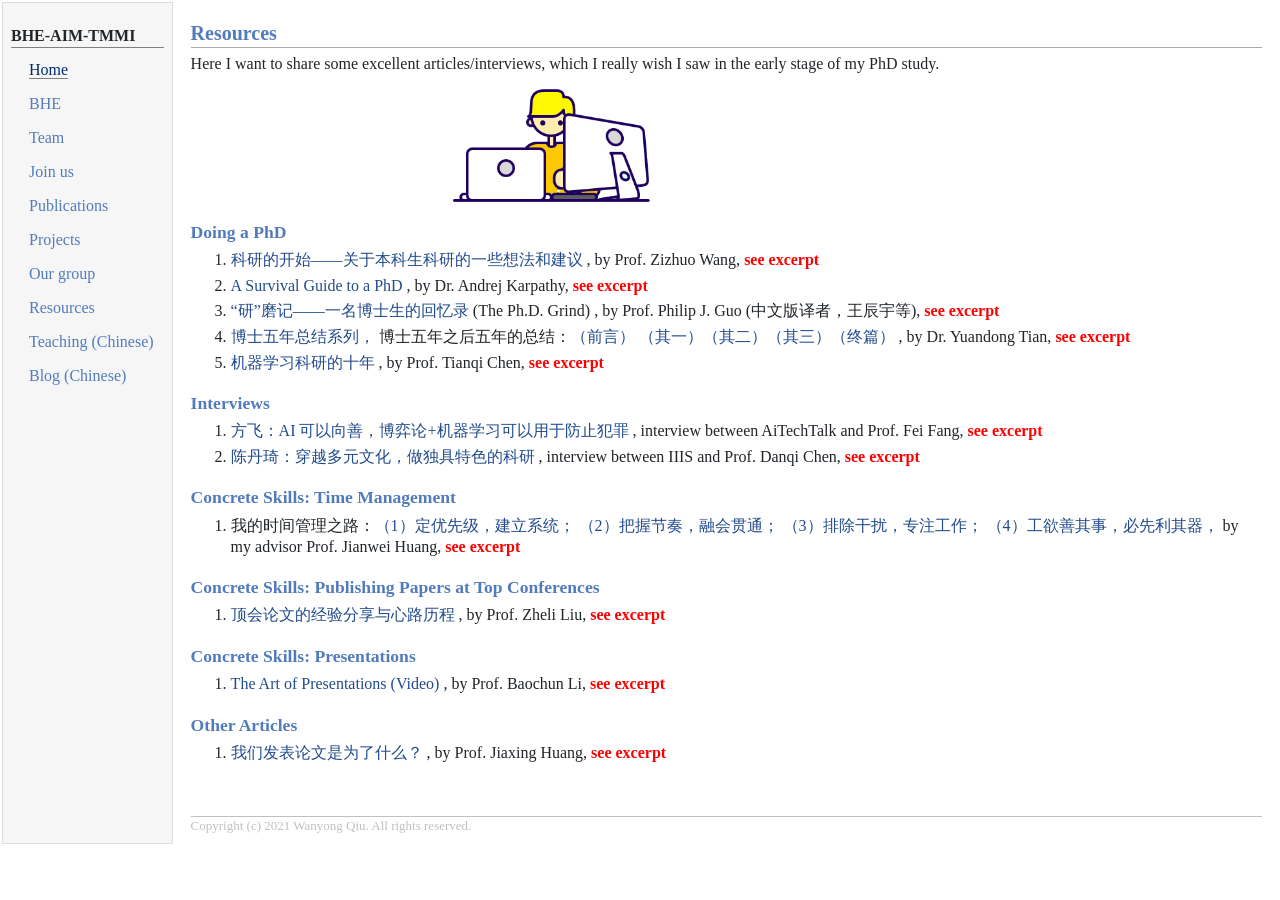
<file: Blog.html>
<!-- Global site tag (gtag.js) - Google Analytics -->
<script async src="https://www.googletagmanager.com/gtag/js?id=UA-141256821-1"></script>
<script>
  window.dataLayer = window.dataLayer || [];
  function gtag(){dataLayer.push(arguments);}
  gtag('js', new Date());

  gtag('config', 'UA-141256821-1');
</script>


<link rel="stylesheet" href="https://stackpath.bootstrapcdn.com/bootstrap/4.3.1/css/bootstrap.min.css" integrity="sha384-ggOyR0iXCbMQv3Xipma34MD+dH/1fQ784/j6cY/iJTQUOhcWr7x9JvoRxT2MZw1T" crossorigin="anonymous">
<script src="https://stackpath.bootstrapcdn.com/bootstrap/4.3.1/js/bootstrap.min.js" integrity="sha384-JjSmVgyd0p3pXB1rRibZUAYoIIy6OrQ6VrjIEaFf/nJGzIxFDsf4x0xIM+B07jRM" crossorigin="anonymous"></script>



<!DOCTYPE html PUBLIC "-//W3C//DTD XHTML 1.1//EN" "http://www.w3.org/TR/xhtml11/DTD/xhtml11.dtd">
<html xmlns="http://www.w3.org/1999/xhtml" xml:lang="en"><head><meta http-equiv="Content-Type" content="text/html; charset=UTF-8">
<meta name="generator" content="jemdoc, see http://jemdoc.jaboc.net/">
<link rel="stylesheet" href="./WanyongQiu_home/jemdoc.css" type="text/css">
<title>Wanyong Qiu's Homepage</title>
<style type="text/css" style="display: none !important;">object:not([type]),object[classid$=":D27CDB6E-AE6D-11cf-96B8-444553540000"],object[classid$=":d27cdb6e-ae6d-11cf-96b8-444553540000"],object[codebase*="swflash.cab"],object[data*=".swf"],embed[type="application/x-shockwave-flash"],embed[src*=".swf"],object[type="application/x-shockwave-flash"],object[src*=".swf"],object[codetype="application/x-shockwave-flash"],iframe[type="application/x-shockwave-flash"],object[classid$=":166B1BCA-3F9C-11CF-8075-444553540000"],object[codebase*="sw.cab"],object[data*=".dcr"],embed[type="application/x-director"],embed[src*=".dcr"],object[type="application/x-director"],object[src*=".dcr"],object[classid$=":15B782AF-55D8-11D1-B477-006097098764"],object[codebase*="awswaxf.cab"],object[data*=".aam"],embed[type="application/x-authorware-map"],embed[src*=".aam"],object[type="application/x-authorware-map"],object[src*=".aam"],object[classid*="32C73088-76AE-40F7-AC40-81F62CB2C1DA"],object[type="application/ag-plugin"],object[type="application/x-silverlight"],object[type="application/x-silverlight-2"],object[source*=".xaml"],object[sourceelement*="xaml"],embed[type="application/ag-plugin"],embed[source*=".xaml"]{display: none !important;}</style></head>
<body>
<table summary="Table for page layout." id="tlayout">
<tbody><tr valign="top">
<td id="layout-menu">

<style>
    .menu-item {
        margin: 10px; 
    }
</style>
	
<div class="menu-category">BHE-AIM-TMMI</div>

	
<div class="menu-item"><a class="current" href="index.html">Home</a></div>
<div class="menu-item"><a href="https://bhe-lab.org/">BHE</a></div>
<div class="menu-item"><a href="People.html">Team</a></div>
<div class="menu-item"><a href="Join.html">Join us</a></div>
<div class="menu-item"><a href="Publications.html">Publications</a></div>
<div class="menu-item"><a href="Projects.html">Projects</a></div>
<div class="menu-item"><a href="group.html">Our group</a></div>
<div class="menu-item"><a href="Library.html">Resources</a></div>
<div class="menu-item"><a href="Teaching.html">Teaching (Chinese)</a></div>
<div class="menu-item"><a href="Blog.html">Blog (Chinese)</a></div>
	
</td>
<td id="layout-content">


<h2 style="margin-top: 5px;"><b>Resources</b></h2>
	
	
<p>Here I want to share some excellent articles/interviews, which I really wish I saw in the early stage of my PhD study.</p>

<div style="text-align: left; margin-left: 260px;">
  <img src="./WanyongQiu_home/Assets/Designer.gif" alt="Designer" style="width: 200px; height: auto;">
</div>

	
<h3><b>Doing a PhD</b></h3>
<ol>

<li><p>
<a href="https://zhuanlan.zhihu.com/p/138117811" target="blank">科研的开始——关于本科生科研的一些想法和建议</a>	
	, by Prof. Zizhuo Wang,
	<a onclick="show('UnderGradu')"><font color="red"><b>see excerpt</b></font></a>
<div id="UnderGradu" style="display:none; color:#4FA1EA; font-style:italic"> 
"觉得一篇文章没有意义或者没有兴趣完全是根据自己的感受的，觉得意义不大并不是你的问题（每个人都有自己主观判断的权力），也不是作者的问题......而是说明这个文章和你不适合。"<br/>
"做研究只是未来很多条路里的一条，甚至是比较小众的一条，比起做研究，去把学到的知识在实际中应用可能是适合更多的人的道路，因此即使在最初的时候想去做研究而最后发现不是很适合也没什么关系，更不用一定要去坚持"<br/>
"看到最后应该......会有一种对自己能够写出类似的文章的希望——这是非常重要的......如果你觉得这样的文章是非常漂亮的非常精彩的，那么就说明你未来从事科研就会有极强的动力；反之，如果你如果感觉文章是枯燥的无聊的，那很难想象你未来能够说服自己把一生的事业放到这个上面。"<br/>
</div>
</p></li>
	
<li><p>
<a href="http://karpathy.github.io/2016/09/07/phd" target="blank">A Survival Guide to a PhD</a>	
	, by Dr. Andrej Karpathy,
	<a onclick="show('PhDKarpathy')"><font color="red"><b>see excerpt</b></font></a>
<div id="PhDKarpathy" style="display:none; color:#4FA1EA; font-style:italic"> 
"My entire thesis is based on work I did in the last 1.5 years of my PhD. i.e. it took me quite a long time to wiggle around in the metaproblem space and find a problem that I felt very excited to work on."<br />
"There’s a common misconception that the goal of your talk is to tell your audience about what you did in your paper. This is incorrect, and should only be a second or third degree design criterion. The goal of your talk is to 1) get the audience really excited about the problem you worked on (they must appreciate it or they will not care about your solution otherwise!) 2) teach the audience something (ideally while giving them a taste of your insight/solution; don’t be afraid to spend time on other’s related work), and 3) entertain (they will start checking their Facebook otherwise)."
</div>
</p></li>
	
<li><p>
<a href="https://read.douban.com/ebook/6056669" target="blank">“研”磨记——一名博士生的回忆录</a> (The Ph.D. Grind)	
	, by Prof. Philip J. Guo (中文版译者，王辰宇等),
	<a onclick="show('PhDGuo')"><font color="red"><b>see excerpt</b></font></a>
<div id="PhDGuo" style="display:none; color:#4FA1EA; font-style:italic"> 
"读博士有意思吗?我的答案是，读博经历中有的方面还是很有意思的......但是要知道，博士六年，这些有意思的事总共占去了我几百小时，而这些时间，只占我总共工作时间的不到百分之五。相比较，我花了一万小时在电脑前独自科研......做这些事，需要集中注意力，自律，注意细节，忍受痛苦；还有，渴望成功。所以，读博有意思吗......它间或趣味多多，更重要的是，它会给人带来满足感。趣味稍纵即逝，容易取得，但是，满足感，却只有在攻克了重要的，有意义的研究挑战后，才能收获。于我，攻读博士学位，已经成为了生命中最有成就感的经历之一。"
</div>
</p></li>
	
<li><p>
<a href="http://yuandong-tian.com/five_year_summary_of_PhD.pdf" target="blank">博士五年总结系列，</a>
博士五年之后五年的总结：<a href="https://zhuanlan.zhihu.com/p/45695338" target="blank">（前言）</a> <a href="https://zhuanlan.zhihu.com/p/45703402" target="blank">（其一）</a><a href="https://zhuanlan.zhihu.com/p/45898250" target="blank">（其二）</a><a href="https://zhuanlan.zhihu.com/p/46760428" target="blank">（其三）</a><a href="https://zhuanlan.zhihu.com/p/47840442" target="blank">（终篇）</a>
	, by Dr. Yuandong Tian,
	<a onclick="show('PhDTian')"><font color="red"><b>see excerpt</b></font></a>
<div id="PhDTian" style="display:none; color:#4FA1EA; font-style:italic"> 
"读什么东西，就成为什么样的人......人是很容易被周围的东西影响的，在现在这个手机时代尤其如此，你关注谁，就会成为相似的人。刷一刷各类新闻和朋友圈，几十分钟就很容易过去了。而且这些东西大多可以定制，所以你的命运，可能完全取决于你，也可能完全交给你周围的人，不可不察。"<br/>
"道心当立。当在喧嚣的酒席过后，走出大门，俗事散尽之时，仰望星空之际，还能在自然的静谧中，记得自己是谁，为何而来，去往何方——即便向着众人不看好不推荐的方向，也能够走得坚定潇洒。失去这个则会迷茫，纵然有千般奇技，也不知要向何方施展，再被一些表面事情带着走，转眼就迷失掉几年光阴。"
</div>
</p></li>	

<li><p>
<a href="https://zhuanlan.zhihu.com/p/74249758" target="blank">机器学习科研的十年</a>
	, by Prof. Tianqi Chen,
	<a onclick="show('PhDChen')"><font color="red"><b>see excerpt</b></font></a>
<div id="PhDChen" style="display:none; color:#4FA1EA; font-style:italic"> 
"现在看来，当时的我犯了一个非常明显的错误 -- 常见的科学研究要么是问题驱动，比如“如何解决ImageNet分类问题”；要么是方法驱动，如 “RBM可以用来干什么”。当时的我同时锁死了要解决的问题和用来解决问题的方案，成功的可能性自然不高。"<br/>
"用李沐之前说过的一句话概括，保证每一篇论文的质量接近单调提升，已经是一件难以做到但是又值得最求的事情。"<br/>
"选择做什么眼光和做出好结果的能力一样重要，眼界决定了工作影响力的上界，能力决定了到底是否到达那个上界。交大时敖平老师曾经和我说过，一个人做一件简单的事情和困难的事情其实是要花费一样多的时间。因为即使再简单的问题也有很多琐碎的地方。"<br/>
"现在看来，很多困难和无助都是随机的涨落的一部分，付出足够多的时间和耐心，随机过程总会收敛到和付出相对的稳态。"
</div>
</p></li>
	
</ol>

<h3><b>Interviews</b></h3>
<ol>
<li><p>
<a href="https://mp.weixin.qq.com/s/UJ8IFhfGZI46anwQecEdxg" target="blank">方飞：AI 可以向善，博弈论+机器学习可以用于防止犯罪</a>
, interview between AiTechTalk and Prof. Fei Fang,
	<a onclick="show('GameFang')"><font color="red"><b>see excerpt</b></font></a>
<div id="GameFang" style="display:none; color:#4FA1EA; font-style:italic"> 
"'首先，他是真的关心实际问题。他会非常积极地与不同政府组织和非政府组织的人进行交流，向他们介绍我们团队的研究，AI研究可能以怎样的方式帮助他们，或者询问他们在工作当中遇到哪些困难需要解决，看看有哪些方面可以合作。他的积极态度深深地影响了我。另一方面，他经常跟我们说，安全博弈的研究要从实际问题中出发。他非常鼓励我们从事有实际应用场景的研究。'"
</div>
</p></li>

<li><p>
<a href="https://mp.weixin.qq.com/s/Nqbn4kDnvZGyt7M6aJzumA" target="blank">陈丹琦：穿越多元文化，做独具特色的科研</a>
, interview between IIIS and Prof. Danqi Chen,
	<a onclick="show('IIISChen')"><font color="red"><b>see excerpt</b></font></a>
<div id="IIISChen" style="display:none; color:#4FA1EA; font-style:italic"> 
"我开始思考，什么东西对我来说是我相信的且真正有用的。我想要找到能真正让我激动的问题，而不是为了去发论文，为了去追求一些论文数什么的而去做研究。所以第三年的时候就开始去想 reading comprehension 这个问题......我想说的点是找问题是最关键的，而且是要你自己去找，不是别人告诉你哪个问题重要。"<br/>
"这个世界变化是很快的，你也无法预测这个领域接下来怎么发展，所以要尽可能多学，尽可能拓宽知识面。还有就是格局的问题，格局可能就是要接触更多的人，更多的事，你才能了解什么是最顶尖最前沿的，这个能力需要慢慢发展。我建议大家要尽可能去各个地方实习，接触不同的人，去了解他们的工作，去了解别人的思维模式和他们所在领域最关心的问题。只有通过广泛的交流才能找到自己的位置。"
</div>
</p></li>
</ol>
	
<h3><b>Concrete Skills: Time Management</b></h3>
<ol>
<li><p>
我的时间管理之路：<a href="https://mp.weixin.qq.com/s/v_Uw6XbK3ksecPOH2bcDfw" target="blank">（1）定优先级，建立系统；</a>
	<a href="https://mp.weixin.qq.com/s/h0RD0QQsWWnD1BZUNsFukw" target="blank">（2）把握节奏，融会贯通；</a>
	<a href="https://mp.weixin.qq.com/s/fCaQ_J4pEg83JDb_vngiSA" target="blank">（3）排除干扰，专注工作；</a>
	<a href="https://mp.weixin.qq.com/s/yanl9c4gVsOXFTQPwcIvqQ" target="blank">（4）工欲善其事，必先利其器，</a>
	by my advisor Prof. Jianwei Huang,
	<a onclick="show('TimeHuang')"><font color="red"><b>see excerpt</b></font></a>
<div id="TimeHuang" style="display:none; color:#4FA1EA; font-style:italic"> 
"我们大脑的构造并不支持多任务并行。虽然我们可以同时写论文、回复邮件和朋友在线聊天，但是大脑只是在不同的任务之间快速的切换。由于注意力残存（attention residue）的关系，每次切换后前一个任务都会在后台占据我们的注意力一段时间。比如看15秒钟的电子邮件后马上切换，你的大脑对电子邮件的关注依然会保持一分钟。并行处理的任务越多，由于切换而浪费的时间越多。"
</div>
</p></li>	
</ol>	

<h3><b>Concrete Skills: Publishing Papers at Top Conferences</b></h3>
<ol>
<li><p>
<a href="https://mp.weixin.qq.com/s/J0atxc05c3xFd_bXxejQpQ" target="blank">顶会论文的经验分享与心路历程</a>
, by Prof. Zheli Liu,
	<a onclick="show('topConferences')"><font color="red"><b>see excerpt</b></font></a>
<div id="topConferences" style="display:none; color:#4FA1EA; font-style:italic"> 
"顶会论文，实际代表的是一种研究的态度，但是，毕竟数量是少的，难度的是大的，而很多考核、研究生毕业要求，让我们失去了做顶级研究的耐心和条件，那么，就让我们在适合自己的环境下做一个相对卓越的工作吧。"
</div>
</p></li>	
</ol>

<h3><b>Concrete Skills: Presentations </b></h3>
<ol>
<li><p>
<a href="https://www.bilibili.com/video/BV1PM4y1P7N3/?spm_id_from=333.999.0.0&vd_source=7294e0c0bf0b164c9a3a3e9be0a3d070" target="blank">The Art of Presentations (Video)</a>
, by Prof. Baochun Li,
	<a onclick="show('ArtPresentations')"><font color="red"><b>see excerpt</b></font></a>
<div id="ArtPresentations" style="display:none; color:#4FA1EA; font-style:italic"> 
"Presenting is like filling water into a plastic bottle - don't pour too much too quickly!"<br/>
"Slow down... the one-way communication channel from you to the audience is lossy."<br/>
"For every single minute of presentation... you need at least 50 minutes to design the slides for that particular minute."<br/>
"You are the boss, not your slides... the best speakers attract all the attention from the audience."
</div>
</p></li>	
</ol>

<h3><b>Other Articles</b></h3>
<ol>
<li><p>
<a href="https://mp.weixin.qq.com/s/Zs17Z04g6niWAOmFGUm3AA" target="blank">我们发表论文是为了什么？</a>
, by Prof. Jiaxing Huang,
	<a onclick="show('WhyPublishPapers')"><font color="red"><b>see excerpt</b></font></a>
<div id="WhyPublishPapers" style="display:none; color:#4FA1EA; font-style:italic"> 
"方法学越简单、越普适，能吸引很多人跳进来跟着你做，这绝对是一个好事；如果你没有教会读者什么，也没有让人从你的工作中受益，即使发了Science、Nature这样的明星期刊，那是不是也多为自娱自乐？"
</div>
</p></li>	
</ol>
	
<div id="footer">
<div id="footer-text">Copyright (c) 2021 Wanyong Qiu. All rights reserved.</div>
</div>

</td>
</tr>
</tbody></table>


<style type="text/css">embed[type*="application/x-shockwave-flash"],embed[src*=".swf"],object[type*="application/x-shockwave-flash"],object[codetype*="application/x-shockwave-flash"],object[src*=".swf"],object[codebase*="swflash.cab"],object[classid*="D27CDB6E-AE6D-11cf-96B8-444553540000"],object[classid*="d27cdb6e-ae6d-11cf-96b8-444553540000"],object[classid*="D27CDB6E-AE6D-11cf-96B8-444553540000"]{	 display: none !important;}</style> </body></html>

<script language="javascript" type="text/javascript">
function showHide(obj) {
	var el = document.getElementById(obj);
	if ( el.style.display != 'block' ) {
		el.style.display = 'block';
	}
	else {
		el.style.display = 'none';
	}
}
</script>

<script  type="text/javascript">
function show(obj){
 if(document.getElementById(obj).style.display=="block"){
  document.getElementById(obj).style.display="none";
 }else{
  document.getElementById(obj).style.display="block";
 }
}
</script>
</file>
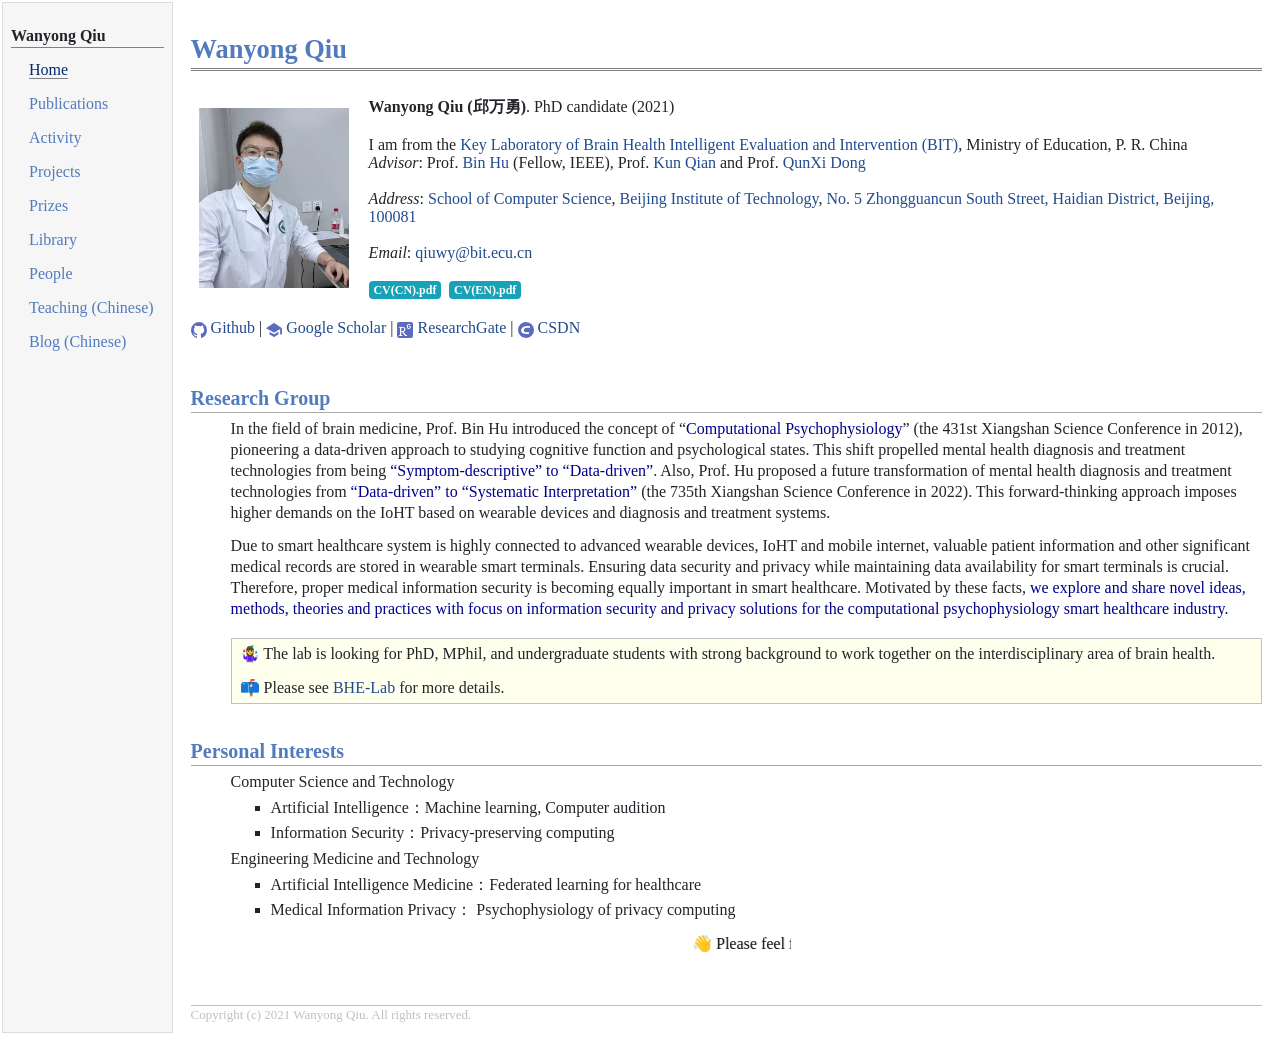
<file: index - 副本.html>
<!-- Global site tag (gtag.js) - Google Analytics -->
<script async src="https://www.googletagmanager.com/gtag/js?id=UA-141256821-1"></script>
<script>
  window.dataLayer = window.dataLayer || [];
  function gtag(){dataLayer.push(arguments);}
  gtag('js', new Date());

  gtag('config', 'UA-141256821-1');
</script>


<link rel="stylesheet" href="https://stackpath.bootstrapcdn.com/bootstrap/4.3.1/css/bootstrap.min.css" integrity="sha384-ggOyR0iXCbMQv3Xipma34MD+dH/1fQ784/j6cY/iJTQUOhcWr7x9JvoRxT2MZw1T" crossorigin="anonymous">
<script src="https://stackpath.bootstrapcdn.com/bootstrap/4.3.1/js/bootstrap.min.js" integrity="sha384-JjSmVgyd0p3pXB1rRibZUAYoIIy6OrQ6VrjIEaFf/nJGzIxFDsf4x0xIM+B07jRM" crossorigin="anonymous"></script>


<!DOCTYPE html PUBLIC "-//W3C//DTD XHTML 1.1//EN" "http://www.w3.org/TR/xhtml11/DTD/xhtml11.dtd">
<html xmlns="http://www.w3.org/1999/xhtml" xml:lang="en"><head><meta http-equiv="Content-Type" content="text/html; charset=UTF-8">
<meta name="generator" content="jemdoc, see http://jemdoc.jaboc.net/">
<link rel="stylesheet" href="./WanyongQiu_home/jemdoc.css" type="text/css">
<title>Wanyong Qiu's Homepage</title>
<style type="text/css" style="display: none !important;">object:not([type]),object[classid$=":D27CDB6E-AE6D-11cf-96B8-444553540000"],object[classid$=":d27cdb6e-ae6d-11cf-96b8-444553540000"],object[codebase*="swflash.cab"],object[data*=".swf"],embed[type="application/x-shockwave-flash"],embed[src*=".swf"],object[type="application/x-shockwave-flash"],object[src*=".swf"],object[codetype="application/x-shockwave-flash"],iframe[type="application/x-shockwave-flash"],object[classid$=":166B1BCA-3F9C-11CF-8075-444553540000"],object[codebase*="sw.cab"],object[data*=".dcr"],embed[type="application/x-director"],embed[src*=".dcr"],object[type="application/x-director"],object[src*=".dcr"],object[classid$=":15B782AF-55D8-11D1-B477-006097098764"],object[codebase*="awswaxf.cab"],object[data*=".aam"],embed[type="application/x-authorware-map"],embed[src*=".aam"],object[type="application/x-authorware-map"],object[src*=".aam"],object[classid*="32C73088-76AE-40F7-AC40-81F62CB2C1DA"],object[type="application/ag-plugin"],object[type="application/x-silverlight"],object[type="application/x-silverlight-2"],object[source*=".xaml"],object[sourceelement*="xaml"],embed[type="application/ag-plugin"],embed[source*=".xaml"]{display: none !important;}</style></head>
<body>
<table summary="Table for page layout." id="tlayout">
<tbody><tr valign="top">
<td id="layout-menu">

<style>
    .menu-item {
        margin: 10px; 
    }
</style>
  
<div class="menu-category">Wanyong Qiu</div>
  
  
<div class="menu-item"><a href="index.html" class="current">Home</a></div>
  
  
<div class="menu-item"><a href="Publications.html">Publications</a></div>

  
<div class="menu-item"><a href="Activity.html">Activity</a></div>

  
<div class="menu-item"><a href="Projects.html">Projects</a></div>


<div class="menu-item"><a href="Prizes.html">Prizes</a></div>
  

<div class="menu-item"><a href="Library.html">Library</a></div>

  
<div class="menu-item"><a href="People.html">People</a></div>

  
<div class="menu-item"><a href="Teaching.html">Teaching (Chinese)</a></div>
  
  
<div class="menu-item"><a href="Blog.html">Blog (Chinese)</a></div>
  
</td>
<td id="layout-content">
<p><br></p>

<div id="toptitle">
<h1><b>Wanyong Qiu</b></h1>
</div>


<table class="imgtable"><tbody><tr><td>
<a href="./WanyongQiu_home/photo.jpg"><img src="./WanyongQiu_home/photo.jpg" alt="alt text" width="150px&quot;"></a>&nbsp;</td>
<td align="left"> <b>Wanyong Qiu (邱万勇)</b>. <span class="small-text">PhD candidate (2021)</span><br>
<br>I am from the <a href="https://bhe-lab.org/" target="blank">Key Laboratory of Brain Health Intelligent Evaluation and Intervention (BIT)</a>, Ministry of Education, P. R. China<span style="display: block;"><em>Advisor</em>: Prof. <a href="https://bhe-lab.org/%E8%83%A1%E6%96%8C/" target="blank">Bin Hu</a> (Fellow, IEEE), Prof. <a href="https://bhe-lab.org/%E9%92%B1%E6%98%86/" target="blank">Kun Qian</a> and Prof. <a href="https://bhe-lab.org/%E8%91%A3%E7%BE%A4%E5%96%9C/" target="blank">QunXi Dong</a></span>
<br><em>Address</em>: <a href="https://cs.bit.edu.cn/" target="blank">School of Computer Science</a>, <a href="http://www.bit.edu.cn/" target="blank">Beijing Institute of Technology</a>, <a href="https://map.baidu.com/poi/%E5%8C%97%E4%BA%AC%E7%90%86%E5%B7%A5%E5%A4%A7%E5%AD%A6/@12949064.405926608,4837765.696375777,11.78z?uid=679a1d3e81e0ad58ab0dd8ce&ugc_type=3&ugc_ver=1&device_ratio=2&compat=1&pcevaname=pc4.1&querytype=detailConInfo&da_src=shareurl/" target="blank">No. 5 Zhongguancun South Street, Haidian District, Beijing, 100081</a><br>
<br><em>Email</em>: <a href="mailto:qiuwy@bit.ecu.cn/" target="blank">qiuwy@bit.ecu.cn</a><br>
  
<br>
<a class="badge badge-info" href="./WanyongQiu_home/W.Qiu@CV(CN).pdf" target="blank">CV(CN).pdf</a>&nbsp
  
<a class="badge badge-info" href="./WanyongQiu_home/W.Qiu@CV(EN).pdf" target="blank">CV(EN).pdf</a>
<br>

</td></tr></tbody></table>
<br>
<span class="icon"><img src="./WanyongQiu_home/github.png" alt="Icon"></span> <a href="https://github.com/qiu-wanyong/" target="blank">Github</a> |
<span class="icon"><img src="./WanyongQiu_home/googlescholar.png" alt="Icon"></span> <a href="https://scholar.google.com/citations?user=HhrxN0UAAAAJ&hl=zh-CN/" target="blank">Google Scholar</a> |
<span class="icon"><img src="./WanyongQiu_home/researchgate.png" alt="Icon"></span> <a href="https://www.researchgate.net/profile/Wanyong-Qiu/" target="blank">ResearchGate</a> |
<span class="icon"><img src="./WanyongQiu_home/csdn.png" alt="Icon"></span> <a href="https://blog.csdn.net/qiu1440528444?type=blog/" target="blank">CSDN</a>
<br>
<p><br></p>


  
<h2><b>Research Group</b></h2>
<ul>
  <p>In the field of brain medicine, Prof. Bin Hu introduced the concept of “<span style="color: #00008B;">Computational Psychophysiology</span>” (the 431st Xiangshan Science Conference in 2012), pioneering a data-driven approach to studying cognitive function and psychological states. This shift propelled mental health diagnosis and treatment technologies from being <span style="color: #00008B;"> “Symptom-descriptive” to “Data-driven”</span>. Also, Prof. Hu proposed a future transformation of mental health diagnosis and treatment technologies from <span style="color: #00008B;"> “Data-driven” to “Systematic Interpretation”</span> (the 735th Xiangshan Science Conference in 2022). This forward-thinking approach imposes higher demands on the IoHT based on wearable devices and diagnosis and treatment systems.</p>
  <p>Due to smart healthcare system is highly connected to advanced wearable devices, IoHT and mobile internet, valuable patient information and other significant medical records are stored in wearable smart terminals. Ensuring data security and privacy while maintaining data availability for smart terminals is crucial. Therefore, proper medical information security is becoming equally important in smart healthcare. Motivated by these facts, <span style="color: #00008B;">we explore and share novel ideas, methods, theories and practices with focus on information security and privacy solutions for the computational psychophysiology smart healthcare industry.</span></p>
<div class="infoblock">
<div class="blockcontent">
<p>🤹‍♀️ The lab is looking for PhD, MPhil, and undergraduate students with strong background to work together on the interdisciplinary area of brain health.</p>
<p>📫 Please see <a href="https://bhe-lab.org/" target="blank">BHE-Lab</a> for more details.</p>
</div>
</div>
</ul>
  
<h2><b>Personal Interests</b></h2>
<ul>
<p>Computer Science and Technology</p>
  
  <ul>
  <li><p>Artificial Intelligence：Machine learning, Computer audition</p></li>
    
  <li><p>Information Security：Privacy-preserving computing</p></li>
  </ul>
  
<p>Engineering Medicine and Technology</p>
  
  <ul>
  <li><p>Artificial Intelligence Medicine：Federated learning for healthcare</p></li>
    
  <li><p>Medical Information Privacy： Psychophysiology of privacy computing</p></li>
  </ul>
</ul>


<html>
<head>
 <title>文字滚动的设置</title>
 <style>
   .centered-marquee {
     width: 600px; 
     margin-left: 0 auto; 
   }
 </style>
</head>
<body>
<font size="3" color="#000000">
  <div class="centered-marquee">
    <marquee behavior="scroll" direction="left" scrollamount="6">👋 Please feel free to email me, I look forward to communicate with you.</marquee>
  </div>
</font>
</body>
</html>


<!--
<p><font color=red><b>(Last Update: 2019.11)</b></p>
-->

<div id="footer">
<div id="footer-text">
  <div id="footer-text2">Copyright (c) 2021 Wanyong Qiu. All rights reserved.</div>
</div>
</div>


</td>
</tr>
</tbody></table>


<script type="text/javascript" async="" src="./WanyongQiu_home/ga.js"></script><script type="text/javascript" async="" src="./WanyongQiu_home/ga1.js"></script><script type="text/javascript" async="" src="./WanyongQiu_home/ga2.js"></script><script type="text/javascript">
  var _gaq = _gaq || [];
  _gaq.push(['_setAccount', 'UA-24986751-1']);
  _gaq.push(['_trackPageview']);
  (function() {
    var ga = document.createElement('script'); ga.type = 'text/javascript'; ga.async = true;
    ga.src = ('https:' == document.location.protocol ? 'https://ssl' : 'http://www') + '.google-analytics.com/ga.js';
    var s = document.getElementsByTagName('script')[0]; s.parentNode.insertBefore(ga, s);
  })();
</script>

<script  type="text/javascript">
function show(){
 if(document.getElementById("table_foot").style.display=="block"){
  document.getElementById("table_foot").style.display="none";
 }else{
  document.getElementById("table_foot").style.display="block";
 }
}
</script>

<style type="text/css">embed[type*="application/x-shockwave-flash"],embed[src*=".swf"],object[type*="application/x-shockwave-flash"],object[codetype*="application/x-shockwave-flash"],object[src*=".swf"],object[codebase*="swflash.cab"],object[classid*="D27CDB6E-AE6D-11cf-96B8-444553540000"],object[classid*="d27cdb6e-ae6d-11cf-96b8-444553540000"],object[classid*="D27CDB6E-AE6D-11cf-96B8-444553540000"]{	 display: none !important;}</style> </body></html>
</file>
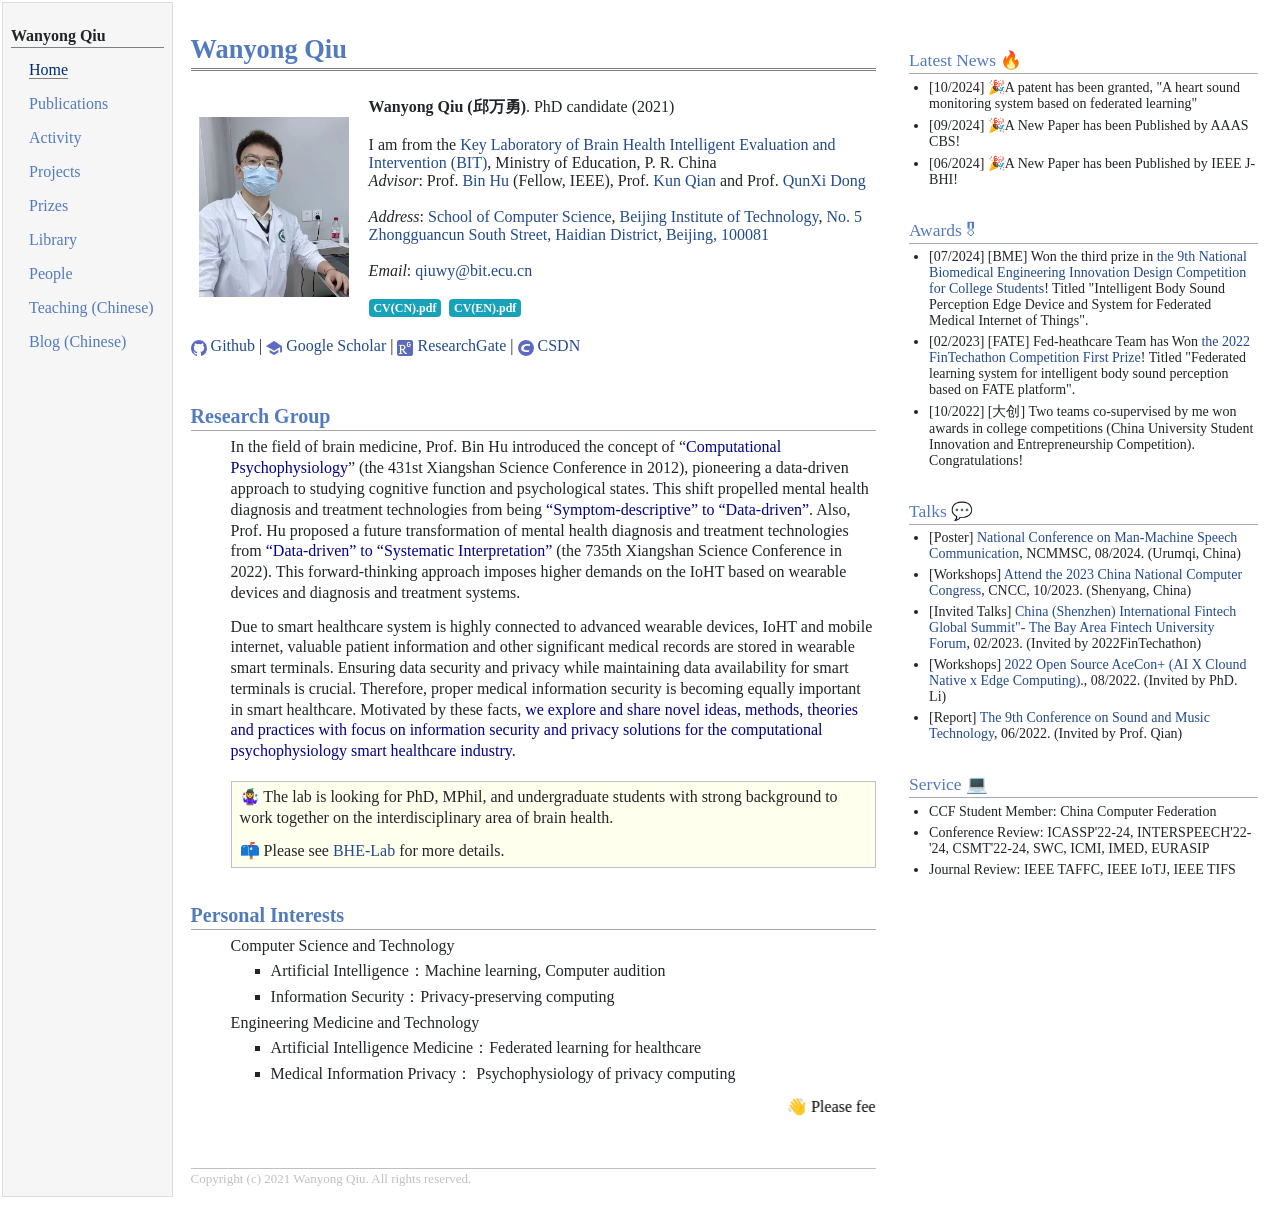
<file: index_sidebar.html>
<!-- Global site tag (gtag.js) - Google Analytics -->
<script async src="https://www.googletagmanager.com/gtag/js?id=UA-141256821-1"></script>
<script>
  window.dataLayer = window.dataLayer || [];
  function gtag(){dataLayer.push(arguments);}
  gtag('js', new Date());

  gtag('config', 'UA-141256821-1');
</script>


<link rel="stylesheet" href="https://stackpath.bootstrapcdn.com/bootstrap/4.3.1/css/bootstrap.min.css" integrity="sha384-ggOyR0iXCbMQv3Xipma34MD+dH/1fQ784/j6cY/iJTQUOhcWr7x9JvoRxT2MZw1T" crossorigin="anonymous">
<script src="https://stackpath.bootstrapcdn.com/bootstrap/4.3.1/js/bootstrap.min.js" integrity="sha384-JjSmVgyd0p3pXB1rRibZUAYoIIy6OrQ6VrjIEaFf/nJGzIxFDsf4x0xIM+B07jRM" crossorigin="anonymous"></script>


<!DOCTYPE html PUBLIC "-//W3C//DTD XHTML 1.1//EN" "http://www.w3.org/TR/xhtml11/DTD/xhtml11.dtd">
<html xmlns="http://www.w3.org/1999/xhtml" xml:lang="en"><head><meta http-equiv="Content-Type" content="text/html; charset=UTF-8">
<meta name="generator" content="jemdoc, see http://jemdoc.jaboc.net/">
<link rel="stylesheet" href="./WanyongQiu_home/jemdocHome.css" type="text/css">
<title>Wanyong Qiu's Homepage</title>
<style type="text/css" style="display: none !important;">object:not([type]),object[classid$=":D27CDB6E-AE6D-11cf-96B8-444553540000"],object[classid$=":d27cdb6e-ae6d-11cf-96b8-444553540000"],object[codebase*="swflash.cab"],object[data*=".swf"],embed[type="application/x-shockwave-flash"],embed[src*=".swf"],object[type="application/x-shockwave-flash"],object[src*=".swf"],object[codetype="application/x-shockwave-flash"],iframe[type="application/x-shockwave-flash"],object[classid$=":166B1BCA-3F9C-11CF-8075-444553540000"],object[codebase*="sw.cab"],object[data*=".dcr"],embed[type="application/x-director"],embed[src*=".dcr"],object[type="application/x-director"],object[src*=".dcr"],object[classid$=":15B782AF-55D8-11D1-B477-006097098764"],object[codebase*="awswaxf.cab"],object[data*=".aam"],embed[type="application/x-authorware-map"],embed[src*=".aam"],object[type="application/x-authorware-map"],object[src*=".aam"],object[classid*="32C73088-76AE-40F7-AC40-81F62CB2C1DA"],object[type="application/ag-plugin"],object[type="application/x-silverlight"],object[type="application/x-silverlight-2"],object[source*=".xaml"],object[sourceelement*="xaml"],embed[type="application/ag-plugin"],embed[source*=".xaml"]{display: none !important;}
</style>
</head>
<body>
<table summary="Table for page layout." id="tlayout">
<tbody><tr valign="top">
<td id="layout-menu">

<style>
    .menu-item {
        margin: 10px; 
    }
</style>
  
<div class="menu-category">Wanyong Qiu</div>
  
  
<div class="menu-item"><a href="index.html" class="current">Home</a></div>
  
  
<div class="menu-item"><a href="Publications.html">Publications</a></div>

  
<div class="menu-item"><a href="Activity.html">Activity</a></div>

  
<div class="menu-item"><a href="Projects.html">Projects</a></div>


<div class="menu-item"><a href="Prizes.html">Prizes</a></div>
  

<div class="menu-item"><a href="Library.html">Library</a></div>

  
<div class="menu-item"><a href="People.html">People</a></div>

  
<div class="menu-item"><a href="Teaching.html">Teaching (Chinese)</a></div>
  
  
<div class="menu-item"><a href="Blog.html">Blog (Chinese)</a></div>
  
</td>
  
<td id="layout-content">
<p><br></p>
  
<div id="toptitle">
<h1><b>Wanyong Qiu</b></h1>
</div>

<table class="imgtable"><tbody><tr><td>
<a href="./WanyongQiu_home/photo.jpg"><img src="./WanyongQiu_home/photo.jpg" alt="alt text" width="150px&quot;"></a>&nbsp;</td>
<td align="left"> <b>Wanyong Qiu (邱万勇)</b>. <span class="small-text">PhD candidate (2021)</span><br>
<br>I am from the <a href="https://bhe-lab.org/" target="blank">Key Laboratory of Brain Health Intelligent Evaluation and Intervention (BIT)</a>, Ministry of Education, P. R. China<span style="display: block;"><em>Advisor</em>: Prof. <a href="https://bhe-lab.org/%E8%83%A1%E6%96%8C/" target="blank">Bin Hu</a> (Fellow, IEEE), Prof. <a href="https://bhe-lab.org/%E9%92%B1%E6%98%86/" target="blank">Kun Qian</a> and Prof. <a href="https://bhe-lab.org/%E8%91%A3%E7%BE%A4%E5%96%9C/" target="blank">QunXi Dong</a></span>
<br><em>Address</em>: <a href="https://cs.bit.edu.cn/" target="blank">School of Computer Science</a>, <a href="http://www.bit.edu.cn/" target="blank">Beijing Institute of Technology</a>, <a href="https://map.baidu.com/poi/%E5%8C%97%E4%BA%AC%E7%90%86%E5%B7%A5%E5%A4%A7%E5%AD%A6/@12949064.405926608,4837765.696375777,11.78z?uid=679a1d3e81e0ad58ab0dd8ce&ugc_type=3&ugc_ver=1&device_ratio=2&compat=1&pcevaname=pc4.1&querytype=detailConInfo&da_src=shareurl/" target="blank">No. 5 Zhongguancun South Street, Haidian District, Beijing, 100081</a><br>
<br><em>Email</em>: <a href="mailto:qiuwy@bit.ecu.cn/" target="blank">qiuwy@bit.ecu.cn</a><br>
  
<br>
<a class="badge badge-info" href="./WanyongQiu_home/W.Qiu@CV(CN).pdf" target="blank">CV(CN).pdf</a>&nbsp
  
<a class="badge badge-info" href="./WanyongQiu_home/W.Qiu@CV(EN).pdf" target="blank">CV(EN).pdf</a>
<br>

</td></tr></tbody></table>
<br>
<span class="icon"><img src="./WanyongQiu_home/github.png" alt="Icon"></span> <a href="https://github.com/qiu-wanyong/" target="blank">Github</a> |
<span class="icon"><img src="./WanyongQiu_home/googlescholar.png" alt="Icon"></span> <a href="https://scholar.google.com/citations?user=HhrxN0UAAAAJ&hl=zh-CN/" target="blank">Google Scholar</a> |
<span class="icon"><img src="./WanyongQiu_home/researchgate.png" alt="Icon"></span> <a href="https://www.researchgate.net/profile/Wanyong-Qiu/" target="blank">ResearchGate</a> |
<span class="icon"><img src="./WanyongQiu_home/csdn.png" alt="Icon"></span> <a href="https://blog.csdn.net/qiu1440528444?type=blog/" target="blank">CSDN</a>
<br>
<p><br></p>


  
<h2><b>Research Group</b></h2>
<ul>
  <p>In the field of brain medicine, Prof. Bin Hu introduced the concept of “<span style="color: #00008B;">Computational Psychophysiology</span>” (the 431st Xiangshan Science Conference in 2012), pioneering a data-driven approach to studying cognitive function and psychological states. This shift propelled mental health diagnosis and treatment technologies from being <span style="color: #00008B;"> “Symptom-descriptive” to “Data-driven”</span>. Also, Prof. Hu proposed a future transformation of mental health diagnosis and treatment technologies from <span style="color: #00008B;"> “Data-driven” to “Systematic Interpretation”</span> (the 735th Xiangshan Science Conference in 2022). This forward-thinking approach imposes higher demands on the IoHT based on wearable devices and diagnosis and treatment systems.</p>
  <p>Due to smart healthcare system is highly connected to advanced wearable devices, IoHT and mobile internet, valuable patient information and other significant medical records are stored in wearable smart terminals. Ensuring data security and privacy while maintaining data availability for smart terminals is crucial. Therefore, proper medical information security is becoming equally important in smart healthcare. Motivated by these facts, <span style="color: #00008B;">we explore and share novel ideas, methods, theories and practices with focus on information security and privacy solutions for the computational psychophysiology smart healthcare industry.</span></p>
<div class="infoblock">
<div class="blockcontent">
<p>🤹‍♀️ The lab is looking for PhD, MPhil, and undergraduate students with strong background to work together on the interdisciplinary area of brain health.</p>
<p>📫 Please see <a href="https://bhe-lab.org/" target="blank">BHE-Lab</a> for more details.</p>
</div>
</div>
</ul>
  
<h2><b>Personal Interests</b></h2>
<ul>
<p>Computer Science and Technology</p>
  
  <ul>
  <li><p>Artificial Intelligence：Machine learning, Computer audition</p></li>
    
  <li><p>Information Security：Privacy-preserving computing</p></li>
  </ul>
  
<p>Engineering Medicine and Technology</p>
  
  <ul>
  <li><p>Artificial Intelligence Medicine：Federated learning for healthcare</p></li>
    
  <li><p>Medical Information Privacy： Psychophysiology of privacy computing</p></li>
  </ul>
</ul>

<html>
<head>
 <title>文字滚动的设置</title>
 <style>
   .centered-marquee {
     margin-left: 0 auto; 
   }
 </style>
</head>
<body>
<font size="3" color="#000000">
  <div class="centered-marquee">
    <marquee behavior="scroll" direction="left" scrollamount="6">👋 Please feel free to email me, I look forward to communicate with you.</marquee>
  </div>
</font>
</body>
</html>


<!--
<p><font color=red><b>(Last Update: 2019.11)</b></p>
-->

<div id="footer">
<div id="footer-text">
  <div id="footer-text2">Copyright (c) 2021 Wanyong Qiu. All rights reserved.</div>
</div>
</div>
</td>

<td id="layout-sidebar">
<p><br></p>

    <div class="sidebar-section">
      <h2>Latest News 🔥</h2>
      <ul>
        <li>[10/2024] 🎉A patent has been granted, "A heart sound monitoring system based on federated learning"</li>
        <li>[09/2024] 🎉A New Paper has been Published by AAAS CBS!</li>
        <li>[06/2024] 🎉A New Paper has been Published by IEEE J-BHI!</li>
      </ul>
    </div>

      <div class="sidebar-section">
      <h2>Awards🎖</h2>
      <ul>
        <li>[07/2024] [BME] Won the third prize in <a href="https://www.bmedesign.cn/#/home/" target="blank">the 9th National Biomedical Engineering Innovation Design Competition for College Students</a>! Titled "Intelligent Body Sound Perception Edge Device and System for Federated Medical Internet of Things".</li>
        <li>[02/2023] [FATE] Fed-heathcare Team has Won <a href="https://www.infoq.cn/zones/fintechathon/campus2022/result/" target="blank">the 2022 FinTechathon Competition First Prize</a>! Titled "Federated learning system for intelligent body sound perception based on FATE platform". </li>
        <li>[10/2022] [大创] Two teams co-supervised by me won awards in college competitions (China University Student Innovation and Entrepreneurship Competition). Congratulations! </li>
      </ul>
    </div>

    <div class="sidebar-section">
      <h2>Talks 💬</h2>
      <ul>
        <li> [Poster] <a href="https://www.ncmmsc.org.cn/" target="blank">National Conference on Man-Machine Speech Communication</a>, NCMMSC, 08/2024. (Urumqi, China)</li>
        <li> [Workshops] <a href="https://ccf.org.cn/cncc2023/" target="blank">Attend the 2023 China National Computer Congress</a>, CNCC, 10/2023. (Shenyang, China)</li>
        <li> [Invited Talks] <a href="https://www.infoq.cn/video/JiD6qU8GNwgKA4lhg98e/" target="blank">China (Shenzhen) International Fintech Global Summit"- The Bay Area Fintech University Forum</a>, 02/2023. (Invited by 2022FinTechathon)</li>
        <li> [Workshops] <a href="https://mp.weixin.qq.com/s/W1UGBf8uVcz81otz3N9drg/" target="blank">2022 Open Source AceCon+ (AI X Clound Native x Edge Computing)</a>., 08/2022. (Invited by PhD. Li)</li>
        <li> [Report] <a href="https://appitxo9vav9136.h5.xiaoeknow.com/" target="blank">The 9th Conference on Sound and Music Technology</a>, 06/2022. (Invited by Prof. Qian)</li>

      </ul>
    </div>

    <div class="sidebar-section">
      <h2>Service 💻</h2>
      <ul>
        <li> CCF Student Member: China Computer Federation </li>
        <li> Conference Review: ICASSP'22-24, INTERSPEECH'22-'24, CSMT'22-24, SWC, ICMI, IMED, EURASIP</li>
        <li> Journal Review: IEEE TAFFC, IEEE IoTJ, IEEE TIFS</li>
      </ul>
    </div>
  </div>
</td>
  
</tr>
</tbody>
</table>





<script type="text/javascript" async="" src="./WanyongQiu_home/ga.js"></script><script type="text/javascript" async="" src="./WanyongQiu_home/ga1.js"></script><script type="text/javascript" async="" src="./WanyongQiu_home/ga2.js"></script><script type="text/javascript">
  var _gaq = _gaq || [];
  _gaq.push(['_setAccount', 'UA-24986751-1']);
  _gaq.push(['_trackPageview']);
  (function() {
    var ga = document.createElement('script'); ga.type = 'text/javascript'; ga.async = true;
    ga.src = ('https:' == document.location.protocol ? 'https://ssl' : 'http://www') + '.google-analytics.com/ga.js';
    var s = document.getElementsByTagName('script')[0]; s.parentNode.insertBefore(ga, s);
  })();
</script>

<script  type="text/javascript">
function show(){
 if(document.getElementById("table_foot").style.display=="block"){
  document.getElementById("table_foot").style.display="none";
 }else{
  document.getElementById("table_foot").style.display="block";
 }
}
</script>

<style type="text/css">embed[type*="application/x-shockwave-flash"],embed[src*=".swf"],object[type*="application/x-shockwave-flash"],object[codetype*="application/x-shockwave-flash"],object[src*=".swf"],object[codebase*="swflash.cab"],object[classid*="D27CDB6E-AE6D-11cf-96B8-444553540000"],object[classid*="d27cdb6e-ae6d-11cf-96b8-444553540000"],object[classid*="D27CDB6E-AE6D-11cf-96B8-444553540000"]{	 display: none !important;}</style> </body></html>
</file>
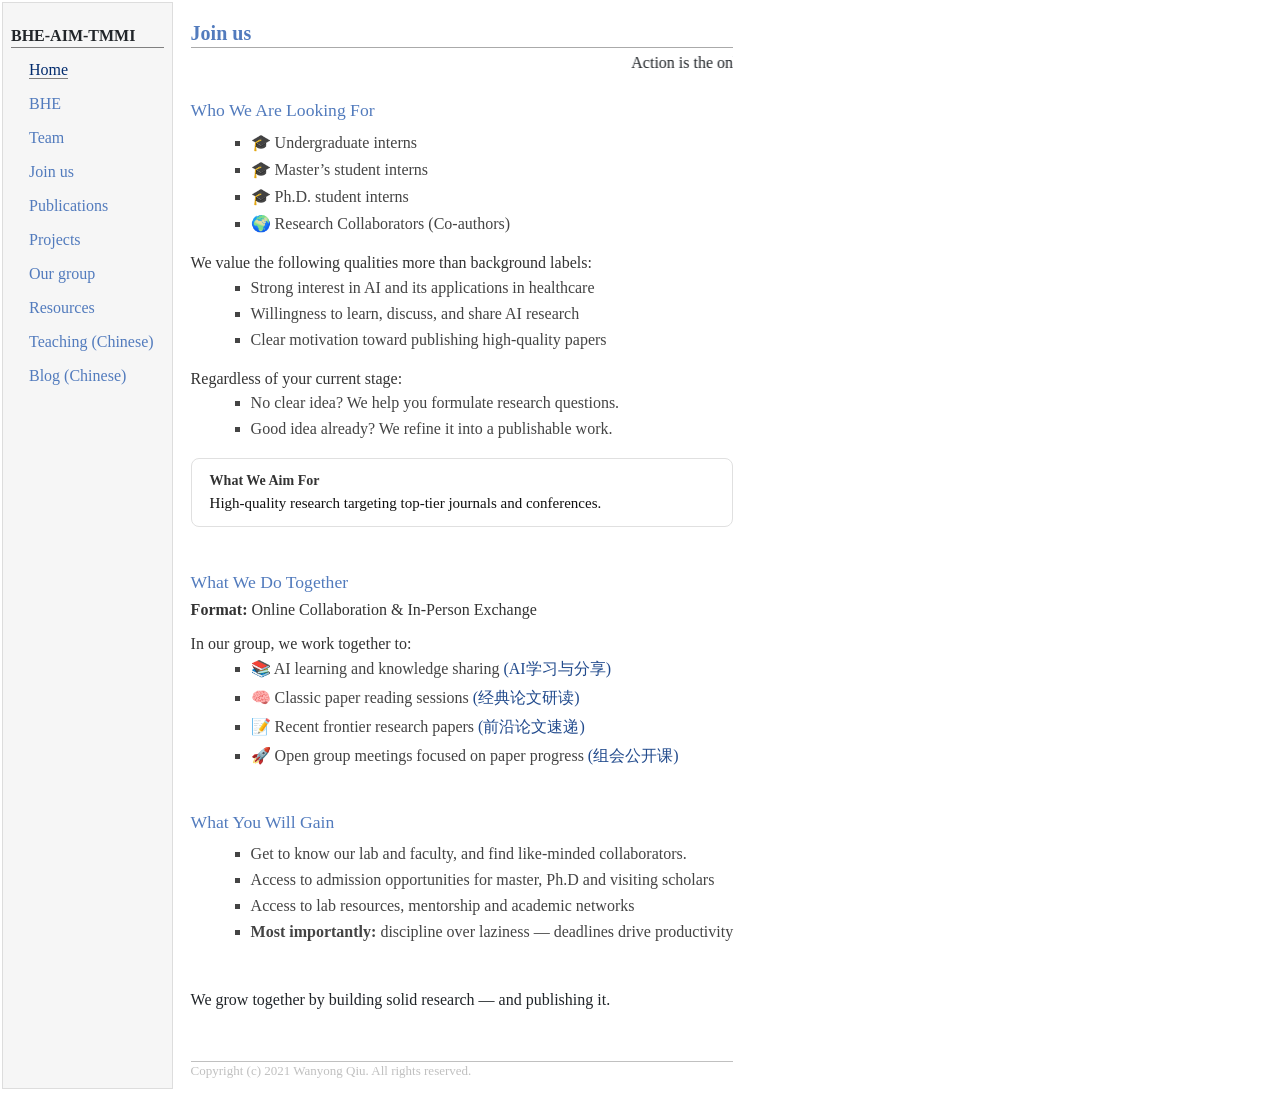
<file: Join.html>
<!-- Global site tag (gtag.js) - Google Analytics -->
<script async src="https://www.googletagmanager.com/gtag/js?id=UA-141256821-1"></script>
<script>
  window.dataLayer = window.dataLayer || [];
  function gtag(){dataLayer.push(arguments);}
  gtag('js', new Date());
  gtag('config', 'UA-141256821-1');
</script>

<link rel="stylesheet" href="https://stackpath.bootstrapcdn.com/bootstrap/4.3.1/css/bootstrap.min.css" integrity="sha384-ggOyR0iXCbMQv3Xipma34MD+dH/1fQ784/j6cY/iJTQUOhcWr7x9JvoRxT2MZw1T" crossorigin="anonymous">
<script src="https://stackpath.bootstrapcdn.com/bootstrap/4.3.1/js/bootstrap.min.js" integrity="sha384-JjSmVgyd0p3pXB1rRibZUAYoIIy6OrQ6VrjIEaFf/nJGzIxFDsf4x0xIM+B07jRM" crossorigin="anonymous"></script>

<!DOCTYPE html PUBLIC "-//W3C//DTD XHTML 1.1//EN" "http://www.w3.org/TR/xhtml11/DTD/xhtml11.dtd">
<html xmlns="http://www.w3.org/1999/xhtml" xml:lang="en">
<head>
<meta http-equiv="Content-Type" content="text/html; charset=UTF-8">
<meta name="generator" content="jemdoc, see http://jemdoc.jaboc.net/">
<link rel="stylesheet" href="./WanyongQiu_home/jemdoc.css" type="text/css">
<title>Wanyong Qiu's Homepage</title>
</head>

<body>
<table summary="Table for page layout." id="tlayout">
<tbody>
<tr valign="top">

<td id="layout-menu">
<style>
  .menu-item { margin: 10px; }
</style>

  <style>
    .section {
      margin-bottom: 50px;
      color: #333;
    }

    ul {
      margin: 10px 0 20px 20px;
      color: #444;
    }

    ul li {
      margin-bottom: 8px;
      color: #444;
    }

.value-card {
  border: 1px solid #e0e0e0;
  border-radius: 8px;
  padding: 14px 18px;
  margin: 20px 0;
  background: #ffffff;
}

.value-title {
  font-weight: 600;
  font-size: 14px;
}

.value-text {
  font-size: 15px;
  margin-top: 6px;
  color: #111;
}
    
</style>

  
<div class="menu-category">BHE-AIM-TMMI</div>
  
<div class="menu-item"><a class="current" href="index.html">Home</a></div>
<div class="menu-item"><a href="https://bhe-lab.org/">BHE</a></div>
<div class="menu-item"><a href="People.html">Team</a></div>
<div class="menu-item"><a href="Join.html">Join us</a></div>
<div class="menu-item"><a href="Publications.html">Publications</a></div>
<div class="menu-item"><a href="Projects.html">Projects</a></div>
<div class="menu-item"><a href="Group.html">Our group</a></div>
<div class="menu-item"><a href="Library.html">Resources</a></div>
<div class="menu-item"><a href="Teaching.html">Teaching (Chinese)</a></div>
<div class="menu-item"><a href="Blog.html">Blog (Chinese)</a></div>
</td>

<td id="layout-content">


<h2 style="margin-top: 5px;"><b>Join us</b></h2>

<div style="width:100%; margin:0 auto;">
  <marquee behavior="scroll" direction="left" scrollamount="6">
    	Action is the only path to results. Deadlines are the primary driver of productivity.
  </marquee>
</div>
<p><br></p>
<!-- ======= REPLACED SECTION START ======= -->



<!-- Section 1 -->
<div class="section">
<h3>Who We Are Looking For</h3>
<ul class="recruit-list">
  <li>🎓 Undergraduate interns</li>
  <li>🎓 Master’s student interns</li>
  <li>🎓 Ph.D. student interns</li>
  <li>🌍 Research Collaborators (Co-authors)</li>
</ul>

    <p>We value the following qualities more than background labels:</p>

    <ul>
      <li>Strong interest in AI and its applications in healthcare</li>
      <li>Willingness to learn, discuss, and share AI research</li>
      <li>Clear motivation toward publishing high-quality papers</li>
    </ul>

    <p>Regardless of your current stage:</p>

    <ul>
      <li>No clear idea? We help you formulate research questions.</li>
      <li>Good idea already? We refine it into a publishable work.</li>
    </ul>

<div class="value-card">
  <div class="value-title">What We Aim For</div>
  <div class="value-text">
    High-quality research targeting top-tier journals and conferences.
  </div>
</div>


  
  </div>


<!-- Section 2 -->
  <div class="section">
    <h3>What We Do Together</h3>

    <p><strong>Format:</strong> Online Collaboration & In-Person Exchange</p>

    <p>In our group, we work together to:</p>

<ul>
  <li>
    📚 AI learning and knowledge sharing
    <a class="current"
       href="https://space.bilibili.com/378576748/lists"
       target="_blank" rel="noopener noreferrer">
       (AI学习与分享)
    </a>
  </li>

  <li>
    🧠 Classic paper reading sessions
    <a class="current"
       href="https://space.bilibili.com/378576748/lists/5074547?type=series"
       target="_blank" rel="noopener noreferrer">
       (经典论文研读)
    </a>
  </li>

  <li>
    📝 Recent frontier research papers
    <a class="current"
       href="https://space.bilibili.com/378576748/lists/5074549?type=series"
       target="_blank" rel="noopener noreferrer">
       (前沿论文速递)
    </a>
  </li>

  <li>
    🚀 Open group meetings focused on paper progress
    <a class="current"
       href="https://space.bilibili.com/378576748/lists/5074552?type=series"
       target="_blank" rel="noopener noreferrer">
       (组会公开课)
    </a>
  </li>
</ul>

  </div>


<!-- Section 3 -->
  <div class="section">
    <h3>What You Will Gain</h3>

    <ul>
      <li>Get to know our lab and faculty, and find like-minded collaborators.</li>
      <li>Access to admission opportunities for master, Ph.D and visiting scholars</li>
      <li>Access to lab resources, mentorship and academic networks</li>
      <li><strong>Most importantly:</strong> discipline over laziness — deadlines drive productivity</li>
    </ul>
  </div>

  <div class="footer-note">
    We grow together by building solid research — and publishing it.
  </div>

<!-- ======= REPLACED SECTION END ======= -->

<div id="footer">
  <div id="footer-text">
    Copyright (c) 2021 Wanyong Qiu. All rights reserved.
  </div>
</div>

</td>
</tr>
</tbody>
</table>

</body>
</html>
</file>
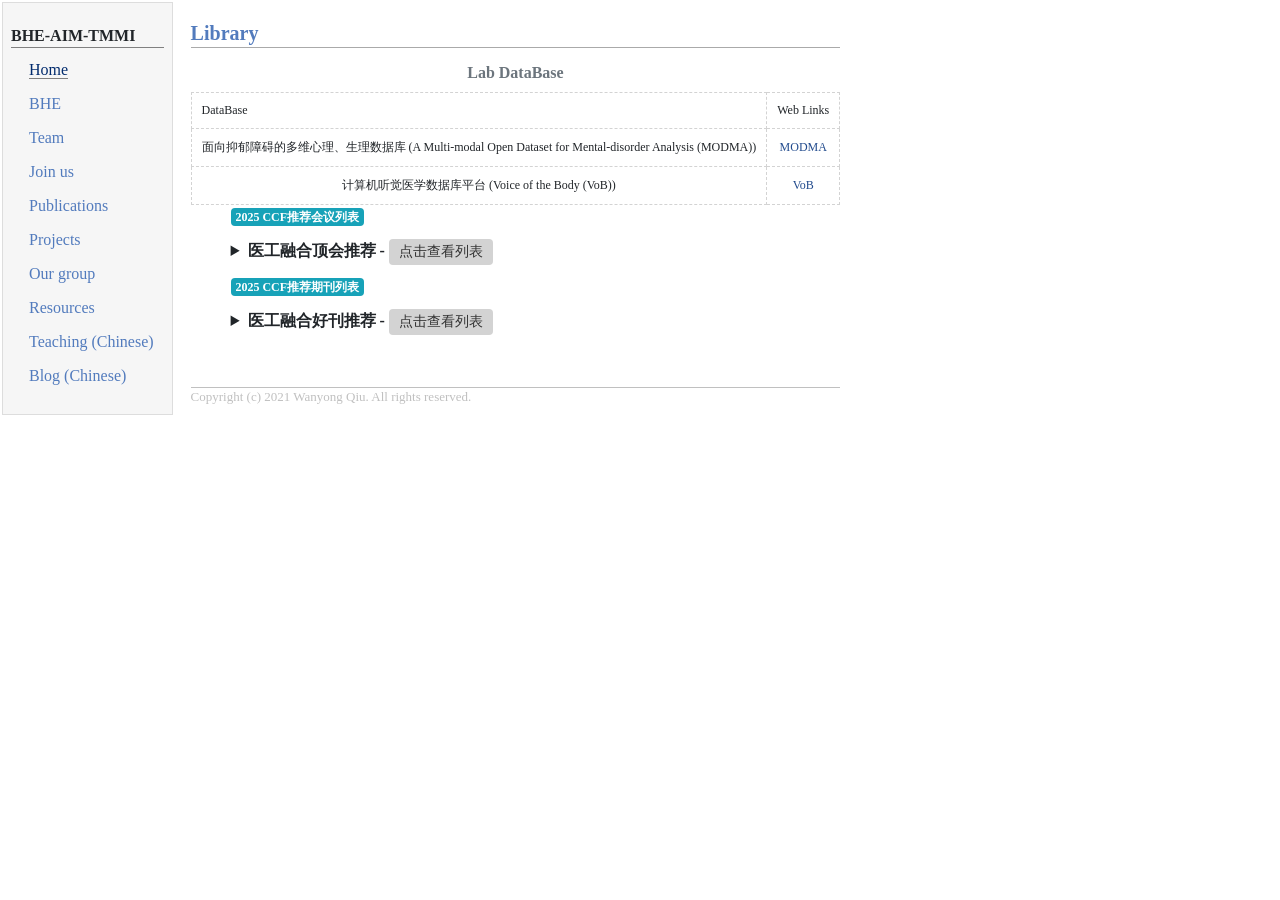
<file: Library.html>
<!-- Global site tag (gtag.js) - Google Analytics -->
<script async src="https://www.googletagmanager.com/gtag/js?id=UA-141256821-1"></script>
<script>
  window.dataLayer = window.dataLayer || [];
  function gtag(){dataLayer.push(arguments);}
  gtag('js', new Date());

  gtag('config', 'UA-141256821-1');
</script>


<link rel="stylesheet" href="https://stackpath.bootstrapcdn.com/bootstrap/4.3.1/css/bootstrap.min.css" integrity="sha384-ggOyR0iXCbMQv3Xipma34MD+dH/1fQ784/j6cY/iJTQUOhcWr7x9JvoRxT2MZw1T" crossorigin="anonymous">
<script src="https://stackpath.bootstrapcdn.com/bootstrap/4.3.1/js/bootstrap.min.js" integrity="sha384-JjSmVgyd0p3pXB1rRibZUAYoIIy6OrQ6VrjIEaFf/nJGzIxFDsf4x0xIM+B07jRM" crossorigin="anonymous"></script>



<!DOCTYPE html PUBLIC "-//W3C//DTD XHTML 1.1//EN" "http://www.w3.org/TR/xhtml11/DTD/xhtml11.dtd">
<html xmlns="http://www.w3.org/1999/xhtml" xml:lang="en"><head><meta http-equiv="Content-Type" content="text/html; charset=UTF-8">
<meta name="generator" content="jemdoc, see http://jemdoc.jaboc.net/">
<link rel="stylesheet" href="./WanyongQiu_home/jemdoc.css" type="text/css">
<title>Wanyong Qiu's Homepage</title>
<style type="text/css" style="display: none !important;">object:not([type]),object[classid$=":D27CDB6E-AE6D-11cf-96B8-444553540000"],object[classid$=":d27cdb6e-ae6d-11cf-96b8-444553540000"],object[codebase*="swflash.cab"],object[data*=".swf"],embed[type="application/x-shockwave-flash"],embed[src*=".swf"],object[type="application/x-shockwave-flash"],object[src*=".swf"],object[codetype="application/x-shockwave-flash"],iframe[type="application/x-shockwave-flash"],object[classid$=":166B1BCA-3F9C-11CF-8075-444553540000"],object[codebase*="sw.cab"],object[data*=".dcr"],embed[type="application/x-director"],embed[src*=".dcr"],object[type="application/x-director"],object[src*=".dcr"],object[classid$=":15B782AF-55D8-11D1-B477-006097098764"],object[codebase*="awswaxf.cab"],object[data*=".aam"],embed[type="application/x-authorware-map"],embed[src*=".aam"],object[type="application/x-authorware-map"],object[src*=".aam"],object[classid*="32C73088-76AE-40F7-AC40-81F62CB2C1DA"],object[type="application/ag-plugin"],object[type="application/x-silverlight"],object[type="application/x-silverlight-2"],object[source*=".xaml"],object[sourceelement*="xaml"],embed[type="application/ag-plugin"],embed[source*=".xaml"]{display: none !important;}</style></head>
<body>
<table summary="Table for page layout." id="tlayout">
<tbody><tr valign="top">
<td id="layout-menu">

<style>
    .menu-item {
        margin: 10px; 
    }
</style>
	
<div class="menu-category">BHE-AIM-TMMI</div>

	
<div class="menu-item"><a class="current" href="index.html">Home</a></div>
<div class="menu-item"><a href="https://bhe-lab.org/">BHE</a></div>
<div class="menu-item"><a href="People.html">Team</a></div>
<div class="menu-item"><a href="Join.html">Join us</a></div>
<div class="menu-item"><a href="Publications.html">Publications</a></div>
<div class="menu-item"><a href="Projects.html">Projects</a></div>
<div class="menu-item"><a href="Group.html">Our group</a></div>
<div class="menu-item"><a href="Library.html">Resources</a></div>
<div class="menu-item"><a href="Teaching.html">Teaching (Chinese)</a></div>
<div class="menu-item"><a href="Blog.html">Blog (Chinese)</a></div>
	
</td>
<td id="layout-content">
	

<h2 style="margin-top: 5px;"><b>Library</b></h2>


<table style="border: none; border-collapse: collapse; width: auto; margin: 0 auto;">
  <caption style="caption-side: top; font-size: 16px; font-weight: bold; padding: 10px; text-align: center;">Lab DataBase</caption>

  <tr>
    <th style="border: 1px dashed lightgray; padding: 10px; font-size: 12px; font-weight: normal;">DataBase</th>
    <th style="border: 1px dashed lightgray; padding: 10px; font-size: 12px; font-weight: normal;">Web Links</th>
  </tr>
  
  <tr>
    <td style="border: 1px dashed lightgray; padding: 10px; font-size: 12px; font-weight: normal;">面向抑郁障碍的多维心理、生理数据库 (A Multi-modal Open Dataset for Mental-disorder Analysis (MODMA))</td>
    <td style="border: 1px dashed lightgray; padding: 10px; font-size: 12px; font-weight: normal;"><a href="https://modma.lzu.edu.cn/data/index/" target="blank">MODMA</td>
  </tr>

  <tr>
    <td style="border: 1px dashed lightgray; padding: 10px; font-size: 12px; font-weight: normal;">计算机听觉医学数据库平台 (Voice of the Body (VoB))</td>
    <td style="border: 1px dashed lightgray; padding: 10px; font-size: 12px; font-weight: normal;"><a href="https://www.vob-bit.org/" target="blank">VoB</td>
  </tr>
</table>



<ol>
<div>
  <a class="badge badge-info" href="./WanyongQiu_home/CCF.pdf" target="_blank">
    2025 CCF推荐会议列表
  </a>
</div>
</ol>
	
<!-- ===================== 会议列表按钮折叠示例 ===================== -->
<ol>
<div style="display:flex; align-items:center; gap:10px;">
  <!-- 折叠按钮 -->
  <details style="margin:0;">
  <summary style="cursor:pointer; font-weight:bold; margin:0;">
    医工融合顶会推荐 -
    <span style="
      display:inline-block;
      padding:4px 10px;
      background-color:#D3D3D3; /* 淡灰色 */
      color:#333; /* 深色文字 */
      border-radius:4px;
      font-weight:normal;
      font-size:14px;
      cursor:pointer;
    ">点击查看列表</span>
  </summary>
    
    <!-- 这里放你的折叠内容 -->
    <!-- 会议列表内容 -->
<!-- ===================== 会议列表 HTML ===================== -->
<h3>会议列表</h3>
<h3>人工智能 / 机器学习 (AI / ML)</h3>
<table border="1" cellspacing="0" cellpadding="6" style="border-collapse:collapse; width:100%; font-size:14px;">
  <thead style="background-color:#E6F0FA; text-align:left;">
    <tr>
      <th>子领域</th>
      <th>会议简称</th>
      <th>会议全称</th>
      <th>官方网站</th>
      <th>大致投稿日期</th>
    </tr>
  </thead>
  <tbody>
	<tr>
      <td>AI / ML</td>
      <td>AAAI</td>
      <td>AAAI Conference on Artificial Intelligence</td>
      <td><a href="https://aaai.org" target="_blank">aaai.org</a></td>
      <td>摘要：2025-07-25；全文：2025-08-01</td>
    </tr>
	<tr>
      <td>AI / ML</td>
      <td>IJCAI</td>
      <td>International Joint Conference on Artificial Intelligence</td>
      <td><a href="https://ijcai.org" target="_blank">ijcai.org</a></td>
      <td>约 2025-01 中旬</td>
    </tr>
	<tr>
	<td>AI / ML</td>
      <td>ICML</td>
      <td>International Conference on Machine Learning</td>
      <td><a href="https://icml.cc" target="_blank">icml.cc</a></td>
      <td>摘要：2026-01-23；全文：2026-01-28</td>
    </tr>
    <tr>
      <td>AI / ML</td>
      <td>NeurIPS</td>
      <td>Conference on Neural Information Processing Systems</td>
      <td><a href="https://neurips.cc" target="_blank">neurips.cc</a></td>
      <td>摘要：2025-05-11；全文：2025-05-15</td>
    </tr>
    <tr>
      <td>AI / ML</td>
      <td>ICLR</td>
      <td>International Conference on Learning Representations</td>
      <td><a href="https://iclr.cc" target="_blank">iclr.cc</a></td>
      <td>摘要：2025-09-19；全文：2025-09-24</td>
    </tr>
  </tbody>
</table>

<h3>计算机视觉 / 图像 (CV)</h3>
<table border="1" cellspacing="0" cellpadding="6" style="border-collapse:collapse; width:100%; font-size:14px; margin-top:10px;">
  <thead style="background-color:#E6F0FA; text-align:left;">
    <tr>
      <th>子领域</th>
      <th>会议简称</th>
      <th>会议全称</th>
      <th>官方网站</th>
      <th>大致投稿日期</th>
    </tr>
  </thead>
  <tbody>
    <tr>
      <td>CV / Image</td>
      <td>CVPR</td>
      <td>IEEE/CVF Conference on Computer Vision and Pattern Recognition</td>
      <td><a href="https://cvpr.thecvf.com" target="_blank">cvpr.thecvf.com</a></td>
      <td>摘要：2025-11-01；全文：2025-11-13</td>
    </tr>
    <tr>
      <td>CV / Image</td>
      <td>ICCV</td>
      <td>International Conference on Computer Vision</td>
      <td><a href="https://iccv2025.org" target="_blank">iccv2025.org</a></td>
      <td>摘要：2025-03-15；全文：2025-03-30</td>
    </tr>
    <tr>
      <td>CV / Image</td>
      <td>ECCV</td>
      <td>European Conference on Computer Vision</td>
      <td><a href="https://eccv2026.org" target="_blank">eccv2026.org</a></td>
      <td>摘要：2025-07-20；全文：2025-08-05</td>
    </tr>
  </tbody>
</table>

<h3>安全与隐私保护 (S & P)</h3>
<table border="1" cellspacing="0" cellpadding="6" style="border-collapse:collapse; width:100%; font-size:14px; margin-top:10px;">
  <thead style="background-color:#E6F0FA; text-align:left;">
    <tr>
      <th>子领域</th>
      <th>会议简称</th>
      <th>会议全称</th>
      <th>官方网站</th>
      <th>大致投稿日期</th>
    </tr>
  </thead>
  <tbody>
<tr>
  <td>S &amp; P</td>
  <td>S&P</td>
  <td>IEEE Symposium on Security and Privacy</td>
  <td><a href="https://sp2025.ieee-security.org/cfpapers.html" target="_blank">sp2025.ieee-security.org</a></td>
  <td>提交截止：2024‑06‑06 / 2024‑11‑14</td>
</tr>
<tr>
  <td>S &amp; P</td>
  <td>CCS</td>
  <td>ACM Conference on Computer and Communications Security</td>
  <td><a href="https://www.sigsac.org/ccs/CCS2025/call-for-papers/" target="_blank">sigsac.org/ccs/CCS2025</a></td>
  <td>摘要截止：2025‑01‑02；全文截止：2025‑01‑09</td>
</tr>
	<tr>
      <td>S & P</td>
      <td>ACSAC</td>
      <td>Annual Computer Security Applications Conference</td>
      <td><a href="http://dblp.uni-trier.de/db/conf/acsac/" target="_blank">acsacweb.org</a></td>
      <td>摘要：2025-07-01；全文：2025-07-15</td>
    </tr>
	<tr>
      <td>S & P</td>
      <td>CSFW</td>
      <td>IEEE Computer Security Foundations Workshop</td>
      <td><a href="http://dblp.uni-trier.de/db/conf/csfw/" target="_blank">csfwweb.org</a></td>
      <td>摘要：2025-07-01；全文：2025-07-15</td>
    </tr>
  </tbody>
</table>

<h3>并行与分布计算 (PDC)</h3>
<table border="1" cellspacing="0" cellpadding="6" style="border-collapse:collapse; width:100%; font-size:14px; margin-top:10px;">
  <thead style="background-color:#E6F0FA; text-align:left;">
    <tr>
      <th>子领域</th>
      <th>会议简称</th>
      <th>会议全称</th>
      <th>官方网站</th>
      <th>大致投稿日期</th>
    </tr>
  </thead>
  <tbody>
<tr>
  <td>PDC</td>
  <td>SPAA</td>
  <td>ACM Symposium on Parallelism in Algorithms and Architectures</td>
  <td><a href="https://spaa.acm.org" target="_blank">spaa.acm.org</a></td>
  <td>提交截止：2025‑02‑28</td>
</tr>
<tr>
  <td>PDC</td>
  <td>ICDCS</td>
  <td>IEEE International Conference on Distributed Computing Systems</td>
  <td><a href="https://icdcs2025.icdcs.org" target="_blank">icdcs2025.icdcs.org</a></td>
  <td>摘要注册截止：2024‑12‑11；论文提交截止：2024‑12‑18</td>
</tr>
<tr>
      <td>S & P</td>
      <td>SRDS</td>
      <td>IEEE International Symposium on Reliable Distributed Systems</td>
      <td><a href="http://dblp.uni-trier.de/db/conf/srds/" target="_blank">srdsweb.org</a></td>
      <td>摘要：2025-07-01；全文：2025-07-15</td>
    </tr>
<tr>
  <td>S &amp; P</td>
  <td>NDSS</td>
  <td>ISOC Network and Distributed System Security Symposium</td>
  <td><a href="https://www.ndss-symposium.org/ndss2026/submissions/call-for-papers/" target="_blank">ndss‑symposium.org</a></td>
  <td>提交截止：2025‑04‑23（Summer）；2025‑08‑06（Fall）</td>
</tr>

  </tbody>
</table>

<h3>信号处理 | 生物医学信号</h3>
<table border="1" cellspacing="0" cellpadding="6" style="border-collapse:collapse; width:100%; font-size:14px; margin-top:10px;">
  <thead style="background-color:#E6F0FA; text-align:left;">
    <tr>
      <th>子领域</th>
      <th>会议简称</th>
      <th>会议全称</th>
      <th>官方网站</th>
      <th>大致投稿日期</th>
    </tr>
  </thead>
  <tbody>
<!-- 以下为可直接插入到你现有“会议列表”表格的<tr>条目 -->
<tr>
  <td>信号处理</td>
  <td>ICASSP</td>
  <td>IEEE International Conference on Acoustics, Speech, and Signal Processing</td>
  <td><a href="https://2026.ieeeicassp.org" target="_blank">2026.ieeeicassp.org</a></td>
  <td>大致投稿日期：全文提交截止 2025-09-17（示例 / 以当年 CFP 为准）</td>
</tr>

<tr>
  <td>语音通信</td>
  <td>Interspeech</td>
  <td>ISCA Interspeech Conference</td>
  <td><a href="https://www.interspeech2025.org" target="_blank">interspeech2025.org</a></td>
  <td>大致投稿日期：投稿截止 2025-02-12（示例 / 以当年 CFP 为准）</td>
</tr>

<tr>
  <td>生物医学信号</td>
  <td>EMBC</td>
  <td>IEEE Engineering in Medicine & Biology Conference</td>
  <td><a href="https://embc.embs.org/2026/" target="_blank">embc.embs.org/2026</a></td>
  <td>大致投稿日期：投稿截止 2026-01-23（示例 / 以当年 CFP 为准）</td>
</tr>
  </tbody>
</table>

  </details>
</div>
<!-- ===================== 会议列表折叠结束 ===================== -->
  </details>
</div>
</ol>


	
<ol>
<div>
  <a class="badge badge-info" href="./WanyongQiu_home/CCF.pdf" target="_blank">
    2025 CCF推荐期刊列表
  </a>
</div>
</ol>
	
<!-- ===================== 会议列表按钮折叠示例 ===================== -->
<ol>
<div style="display:flex; align-items:center; gap:10px;">
  <!-- 折叠按钮 -->
  <details style="margin:0;">
      <summary style="cursor:pointer; font-weight:bold; margin:0;">
    医工融合好刊推荐 -
    <span style="
      display:inline-block;
      padding:4px 10px;
      background-color:#D3D3D3; /* 淡灰色 */
      color:#333; /* 深色文字 */
      border-radius:4px;
      font-weight:normal;
      font-size:14px;
      cursor:pointer;
    ">点击查看列表</span>
  </summary>
    
    <!-- 这里放你的折叠内容 -->
    <!-- 会议列表内容 -->
<h3>期刊列表</h3>
<table border="1" cellspacing="0" cellpadding="6" style="border-collapse:collapse; width:100%; font-size:14px;">
  <thead style="background-color:#E6F0FA; text-align:left;">
    <tr>
      <th>期刊名称（官网）</th>
      <th>期刊简称</th>
      <th>IF:2023</th>
      <th>中科院</th>
      <th>目标与领域</th>
    </tr>
  </thead>
<h3>生物医学 / 健康信息学 (Biomedical / Health Informatics)</h3>
<table border="1" cellspacing="0" cellpadding="6" style="border-collapse:collapse; width:100%; font-size:14px; margin-top:10px;">
  <thead style="background-color:#E6F0FA; text-align:left;">
    <tr>
      <th>子领域</th>
      <th>期刊简称</th>
      <th>期刊全称</th>
      <th>官网</th>
      <th>IF:2023 / 中科院分区 / 目标与领域</th>
    </tr>
  </thead>
  <tbody>
    <tr>
      <td>Biomedical / Health Informatics</td>
      <td>NM</td>
      <td>Nature Medicine</td>
      <td><a href="https://www.nature.com/nm/" target="_blank">nature.com/nm</a></td>
      <td>58.7 / 医学 1区 Top / Health informatics, Computer Science</td>
    </tr>
    <tr>
      <td>Biomedical / Health Informatics</td>
      <td>NC</td>
      <td>Nature Communications</td>
      <td><a href="https://www.nature.com/ncomms/" target="_blank">nature.com/ncomms</a></td>
      <td>14.7 / 综合性期刊 1区 Top / Health informatics, Healthcare, Computer Science</td>
    </tr>
	<tr>
      <td>Healthcare AI</td>
      <td>CB</td>
      <td>Communications Biology</td>
      <td><a href="https://www.nature.com/commsbio/" target="_blank">cb.com</a></td>
      <td>5.1 / 计算机1区Top Nature 子刊"亲民款" / AI+生物+医疗</td>
    </tr>
	<tr>
      <td>Healthcare AI</td>
      <td>JAS</td>
      <td>Journal of Advanced Research</td>
      <td><a href="https://www.sciencedirect.com/journal/journal-of-advanced-research" target="_blank">jas.com</a></td>
      <td>13.0 / 计算机1区Top “NC平替” 多学科交叉 / AI+医疗</td>
    </tr>
    <tr>
      <td>Biomedical / Health Informatics</td>
      <td>IEEE JBHI</td>
      <td>IEEE Journal of Biomedical and Health Informatics</td>
      <td><a href="https://www.embs.org/jbhi/" target="_blank">embs.org/jbhi</a></td>
      <td>5.6 / 生物健康信息 1区 Top / Computer Science Applications, Health Informatics</td>
    </tr>
    <tr>
      <td>Biomedical / Health Informatics</td>
      <td>IEEE TBME</td>
      <td>IEEE Transactions on Biomedical Engineering</td>
      <td><a href="https://www.embs.org/tbme/" target="_blank">embs.org/tbme</a></td>
      <td>4.7 / 工程：生物医学 2区 / Biomedical Engineering, Clinical applications</td>
    </tr>
    <tr>
      <td>Biomedical / Health Informatics</td>
      <td>npj DM</td>
      <td>npj Digital Medicine</td>
      <td><a href="https://www.nature.com/npjdigitalmed/" target="_blank">nature.com/npjdigitalmed</a></td>
      <td>12.4 / 数字医学 1区 Top / Digital medicine, Clinical application, Virtual healthcare</td>
    </tr>
    <tr>
      <td>Biomedical / Health Informatics</td>
      <td>IEEE TNSRE</td>
      <td>IEEE Transactions on Neural Systems and Rehabilitation Engineering</td>
      <td><a href="https://ieeexplore.ieee.org/xpl/RecentIssue.jsp?punumber=7333/" target="_blank">ieee.org</a></td>
      <td>4.8 / 工程：生物医学 2区 Top / Rehabilitative and neural, Biomedical engineering, Hardware and software applications</td>
    </tr>
    <tr>
      <td>Biomedical / Health Informatics</td>
      <td>AAAS CBS</td>
      <td>Cyborg and Bionic Systems</td>
      <td><a href="https://spj.science.org/journal/cbsystems" target="_blank">spj.science.org</a></td>
      <td>10.5 / JCR 1区 机器人医疗、生物技术 / Robotics, Cybernetics, Bionics</td>
    </tr>
	<tr>
      <td>Information Fusion</td>
      <td>Elsevier IF</td>
      <td>Information Fusion</td>
      <td><a href="https://www.sciencedirect.com/journal/information-fusion" target="_blank">sciencedirect.com</a></td>
      <td>15.5 / 计算机1区Top 信息融合 / Multi-sensor, Multi-source, Multi-process</td>
    </tr>
	<tr>
      <td>Healthcare IoT</td>
      <td>IEEE IoTJ</td>
      <td>IEEE Internet of Things Journal</td>
      <td><a href="https://ieeexplore.ieee.org/xpl/RecentIssue.jsp?punumber=6488907" target="_blank">iotj.com</a></td>
      <td>8.9 / 计算机1区Top 健康物联网 / IoT services and applications</td>
    </tr>
  </tbody>
</table>

<h3>人工智能 / 计算机科学 (AI / Computer Science)</h3>
<table border="1" cellspacing="0" cellpadding="6" style="border-collapse:collapse; width:100%; font-size:14px; margin-top:10px;">
  <thead style="background-color:#E6F0FA; text-align:left;">
    <tr>
      <th>子领域</th>
      <th>期刊简称</th>
      <th>期刊全称</th>
      <th>官网</th>
      <th>IF:2023 / 中科院分区 / 目标与领域</th>
    </tr>
  </thead>
  <tbody>
    <tr>
      <td>AI / Computer Science</td>
      <td>NMI</td>
      <td>Nature Machine Intelligence</td>
      <td><a href="https://www.nature.com/natmachintell/" target="_blank">nature.com/natmachintell</a></td>
      <td>18.8 / 计算机 1区 Top / Health informatics, Computer Science</td>
    </tr>
    <tr>
      <td>AI / Computer Science</td>
      <td>IEEE TNNLS</td>
      <td>IEEE Transactions on Neural Networks and Learning Systems</td>
      <td><a href="http://cis.ieee.org/ieee-transactions-on-neural-networks-and-learning-systems.html" target="_blank">cis.ieee.org</a></td>
      <td>10.2 / 计算机科学 1区 Top / Neural networks, Learning systems</td>
    </tr>
    <tr>
      <td>AI / Computer Science</td>
      <td>IEEE TKDE</td>
      <td>IEEE Transactions on Knowledge and Data Engineering</td>
      <td><a href="https://ieeexplore.ieee.org/xpl/RecentIssue.jsp?punumber=69" target="_blank">ieee.org</a></td>
      <td>8.9 / 计算机科学 2区 CCF A / Computer Science, Artificial Intelligence</td>
    </tr>
    <tr>
      <td>AI / Computer Science</td>
      <td>ACM TOIS</td>
      <td>ACM Transactions on Information Systems</td>
      <td><a href="http://tois.acm.org/" target="_blank">tois.acm.org</a></td>
      <td>5.4 / 计算机科学 2区 CCF A / Computer Science, Artificial Intelligence</td>
    </tr>
    <tr>
      <td>AI / Computer Science</td>
      <td>IEEE TCC</td>
      <td>IEEE Transactions on Cloud Computing</td>
      <td><a href="https://ieeexplore.ieee.org/xpl/RecentIssue.jsp?punumber=7333/" target="_blank">ieee.org</a></td>
      <td>5.3 / 计算机科学 2区 / Cloud computing, Innovative research ideas, Case studies</td>
    </tr>
    <tr>
      <td>AI / Computer Science</td>
      <td>IEEE TNSM</td>
      <td>IEEE Transactions on Network and Service Management</td>
      <td><a href="http://www.comsoc.org/tnsm/" target="_blank">comsoc.org</a></td>
      <td>4.7 / 计算机科学 2区 / Network and service management, Presenting new concepts and techniques</td>
    </tr>
    <tr>
      <td>AI / Computer Science</td>
      <td>IEEE TMC</td>
      <td>IEEE Transactions on Mobile Computing</td>
      <td><a href="https://ieeexplore.ieee.org/xpl/RecentIssue.jsp?punumber=7755/" target="_blank">ieee.org</a></td>
      <td>7.7 / 计算机科学 2区 Top / Algorithm/protocol design and analysis, Mobile environments, Emerging technologies</td>
    </tr>
    <tr>
      <td>AI / Computer Science</td>
      <td>IEEE TPDS</td>
      <td>IEEE Transactions on Parallel and Distributed Systems</td>
      <td><a href="http://ieeexplore.ieee.org/xpl/RecentIssue.jsp?punumber=71/" target="_blank">ieee.org</a></td>
      <td>5.6 / 计算机科学 1区 Top / Parallel and distributed systems, Survey articles</td>
    </tr>
	<tr>
      <td>AI / Computer Science</td>
      <td>Elsevier EAAI</td>
      <td>Engineering Applications of Artificial Intelligence</td>
      <td><a href="https://www.sciencedirect.com/journal/engineering-applications-of-artificial-intelligence" target="_blank">elsevier.org</a></td>
      <td>8 / 计算机科学 1区 Top / AI applications</td>
    </tr>
	<tr>
      <td>AI / Network</td>
      <td>IEEE TNSM</td>
      <td>IEEE Transactions on Network and Service Management</td>
      <td><a href="https://www.comsoc.org/publications/journals/ieee-tnsm" target="_blank">ieee.org</a></td>
      <td>5.4 / 计算机科学 2区 / Networks, Systems, Services and Applications</td>
    </tr>
	<tr>
      <td>AI / Computer Science</td>
      <td>IEEE TETC</td>
      <td>IEEE Transactions on Emerging Topics in Computing</td>
      <td><a href="https://ieeexplore.ieee.org/xpl/RecentIssue.jsp?punumber=6245516" target="_blank">ieee.org</a></td>
      <td>5.4 / 计算机科学 2区 / Computer Science, Computing Applications</td>
    </tr>
	<tr>
      <td>AI / Computer Science</td>
      <td>IEEE TETCI</td>
      <td>IEEE Transactions on Emerging Topics in Computational Intelligence</td>
      <td><a href="https://ieeexplore.ieee.org/xpl/RecentIssue.jsp?punumber=7433297" target="_blank">ieee.org</a></td>
      <td>5.3 / 计算机科学 2区 / Computer Science, Artificial Intelligence</td>
    </tr>
	<tr>
      <td>AI / Fuzzy Systems</td>
      <td>IEEE TFS</td>
      <td>IEEE Transactions on Fuzzy Systems</td>
      <td><a href="https://ieeexplore.ieee.org/xpl/RecentIssue.jsp?punumber=91" target="_blank">ieee.org</a></td>
      <td>11.9 / 计算机科学 1区 Top/ 模糊系统</td>
    </tr>
	<tr>
      <td>AI / Computer Science</td>
      <td>AI</td>
      <td>Artificial Intelligence</td>
      <td><a href="http://dblp.uni-trier.de/db/journals/ai/" target="_blank">ieee.org</a></td>
      <td>4.6 / 计算机科学 2区 / Computer Science, Artificial Intelligence</td>
    </tr>
	<tr>
      <td>Signals Analysis</td>
      <td>BSPC</td>
      <td>Biomedical Signal Processing and Control</td>
      <td><a href="https://www.sciencedirect.com/journal/biomedical-signal-processing-and-control" target="_blank">ieee.org</a></td>
      <td>4.9 / 生物信号 2区 / Biological Signal Analysis</td>
    </tr>
	<tr>
      <td>Soft Computing</td>
      <td>ASC</td>
      <td>Applied Soft Computing</td>
      <td><a href="https://www.sciencedirect.com/journal/applied-soft-computing" target="_blank">ieee.org</a></td>
      <td>6.6 / 软件计算医疗应用 2区</td>
    </tr>
  </tbody>
</table>

<h3>工程 / 安全 (Engineering / Security)</h3>
<table border="1" cellspacing="0" cellpadding="6" style="border-collapse:collapse; width:100%; font-size:14px; margin-top:10px;">
  <thead style="background-color:#E6F0FA; text-align:left;">
    <tr>
      <th>子领域</th>
      <th>期刊简称</th>
      <th>期刊全称</th>
      <th>官网</th>
      <th>IF:2023 / 中科院分区 / 目标与领域</th>
    </tr>
  </thead>
  <tbody>
    <tr>
      <td>Engineering / Security</td>
      <td>IEEE TDSC</td>
      <td>IEEE Transactions on Dependable and Secure Computing</td>
      <td><a href="http://ieeexplore.ieee.org/xpl/RecentIssue.jsp?punumber=8858/" target="_blank">ieee.org</a></td>
      <td>7 / 计算机科学 1区 Top / Methodologies, Mechanisms, Modeling, Dependable and secure</td>
    </tr>
	<tr>
      <td>Engineering / Security</td>
      <td>IEEE TIFS</td>
      <td>IEEE Transactions on Information Forensics and Security</td>
      <td><a href="http://dblp.uni-trier.de/db/journals/tifs/" target="_blank">ieee.org</a></td>
      <td>7 / 计算机科学 1区 Top / Methodologies, Modeling, secure</td>
    </tr>
    <tr>
      <td>Engineering / Security</td>
      <td>IEEE TIM</td>
      <td>IEEE Transactions on Instrumentation & Measurement</td>
      <td><a href="http://ieeexplore.ieee.org/xpl/RecentIssue.jsp?punumber=19/" target="_blank">ieee.org</a></td>
      <td>5.6 / 硬件：电子与电气 2区 Top / Electrical and electronic instruments and equipment</td>
    </tr>
  </tbody>
</table>

<h3>AI 多媒体 (AI Multimedia)</h3>
<table border="1" cellspacing="0" cellpadding="6" style="border-collapse:collapse; width:100%; font-size:14px; margin-top:10px;">
  <thead style="background-color:#E6F0FA; text-align:left;">
    <tr>
      <th>子领域</th>
      <th>期刊简称</th>
      <th>期刊全称</th>
      <th>官网</th>
      <th>IF:2023 / 中科院分区 / 目标与领域</th>
    </tr>
  </thead>
  <tbody>
    <tr>
      <td>Multimedia</td>
      <td>IEEE TMM</td>
      <td>IEEE Transactions on Multimedia</td>
      <td><a href="https://ieeexplore.ieee.org/xpl/RecentIssue.jsp?punumber=6046" target="_blank">computer.org</a></td>
      <td>9.7 / 1区 Top / AI 多媒体</td>
    </tr>
  </tbody>
</table>

<h3>情感计算 (Affective Computing)</h3>
<table border="1" cellspacing="0" cellpadding="6" style="border-collapse:collapse; width:100%; font-size:14px; margin-top:10px;">
  <thead style="background-color:#E6F0FA; text-align:left;">
    <tr>
      <th>子领域</th>
      <th>期刊简称</th>
      <th>期刊全称</th>
      <th>官网</th>
      <th>IF:2023 / 中科院分区 / 目标与领域</th>
    </tr>
  </thead>
  <tbody>
    <tr>
      <td>Affective Computing</td>
      <td>IEEE TAFFC</td>
      <td>IEEE Transactions on Affective Computing</td>
      <td><a href="https://www.computer.org/web/tac" target="_blank">computer.org</a></td>
      <td>9.8 / 2区 Top / 情感计算</td>
    </tr>
  </tbody>
</table>

<h3>人工智能综述 (AI Reviews)</h3>
<table border="1" cellspacing="0" cellpadding="6" style="border-collapse:collapse; width:100%; font-size:14px; margin-top:10px;">
  <thead style="background-color:#E6F0FA; text-align:left;">
    <tr>
      <th>子领域</th>
      <th>期刊简称</th>
      <th>期刊全称</th>
      <th>官网</th>
      <th>IF:2023 / 中科院分区 / 目标与领域</th>
    </tr>
  </thead>
  <tbody>
	<tr>
      <td>AI / Computer Science</td>
      <td>IEEE TCIM</td>
      <td>IEEE Computational Intelligence Magazine</td>
      <td><a href="https://ieeexplore.ieee.org/xpl/RecentIssue.jsp?punumber=10207" target="_blank">ieee.org</a></td>
      <td>11.2 / 计算机科学 2区 Top/ Technology reviews, Applied research</td>
    </tr>
    <tr>
      <td>AI Reviews</td>
      <td>AIR</td>
      <td>Artificial Intelligence Review</td>
      <td><a href="https://www.springer.com/10462" target="_blank">springer.com</a></td>
      <td>13.9 / 2区 Top / 人工智能、综述期刊</td>
    </tr>
  </tbody>
</table>


  </details>
</div>
<!-- ===================== 会议列表折叠结束 ===================== -->
  </details>
</div>
</ol>




	
<div id="footer">
<div id="footer-text">Copyright (c) 2021 Wanyong Qiu. All rights reserved.</div>
</div>

</td>
</tr>
</tbody></table>


<style type="text/css">embed[type*="application/x-shockwave-flash"],embed[src*=".swf"],object[type*="application/x-shockwave-flash"],object[codetype*="application/x-shockwave-flash"],object[src*=".swf"],object[codebase*="swflash.cab"],object[classid*="D27CDB6E-AE6D-11cf-96B8-444553540000"],object[classid*="d27cdb6e-ae6d-11cf-96b8-444553540000"],object[classid*="D27CDB6E-AE6D-11cf-96B8-444553540000"]{	 display: none !important;}</style> </body></html>

<script language="javascript" type="text/javascript">
function showHide(obj) {
	var el = document.getElementById(obj);
	if ( el.style.display != 'block' ) {
		el.style.display = 'block';
	}
	else {
		el.style.display = 'none';
	}
}
</script>

<script  type="text/javascript">
function show(obj){
 if(document.getElementById(obj).style.display=="block"){
  document.getElementById(obj).style.display="none";
 }else{
  document.getElementById(obj).style.display="block";
 }
}
</script>
</file>
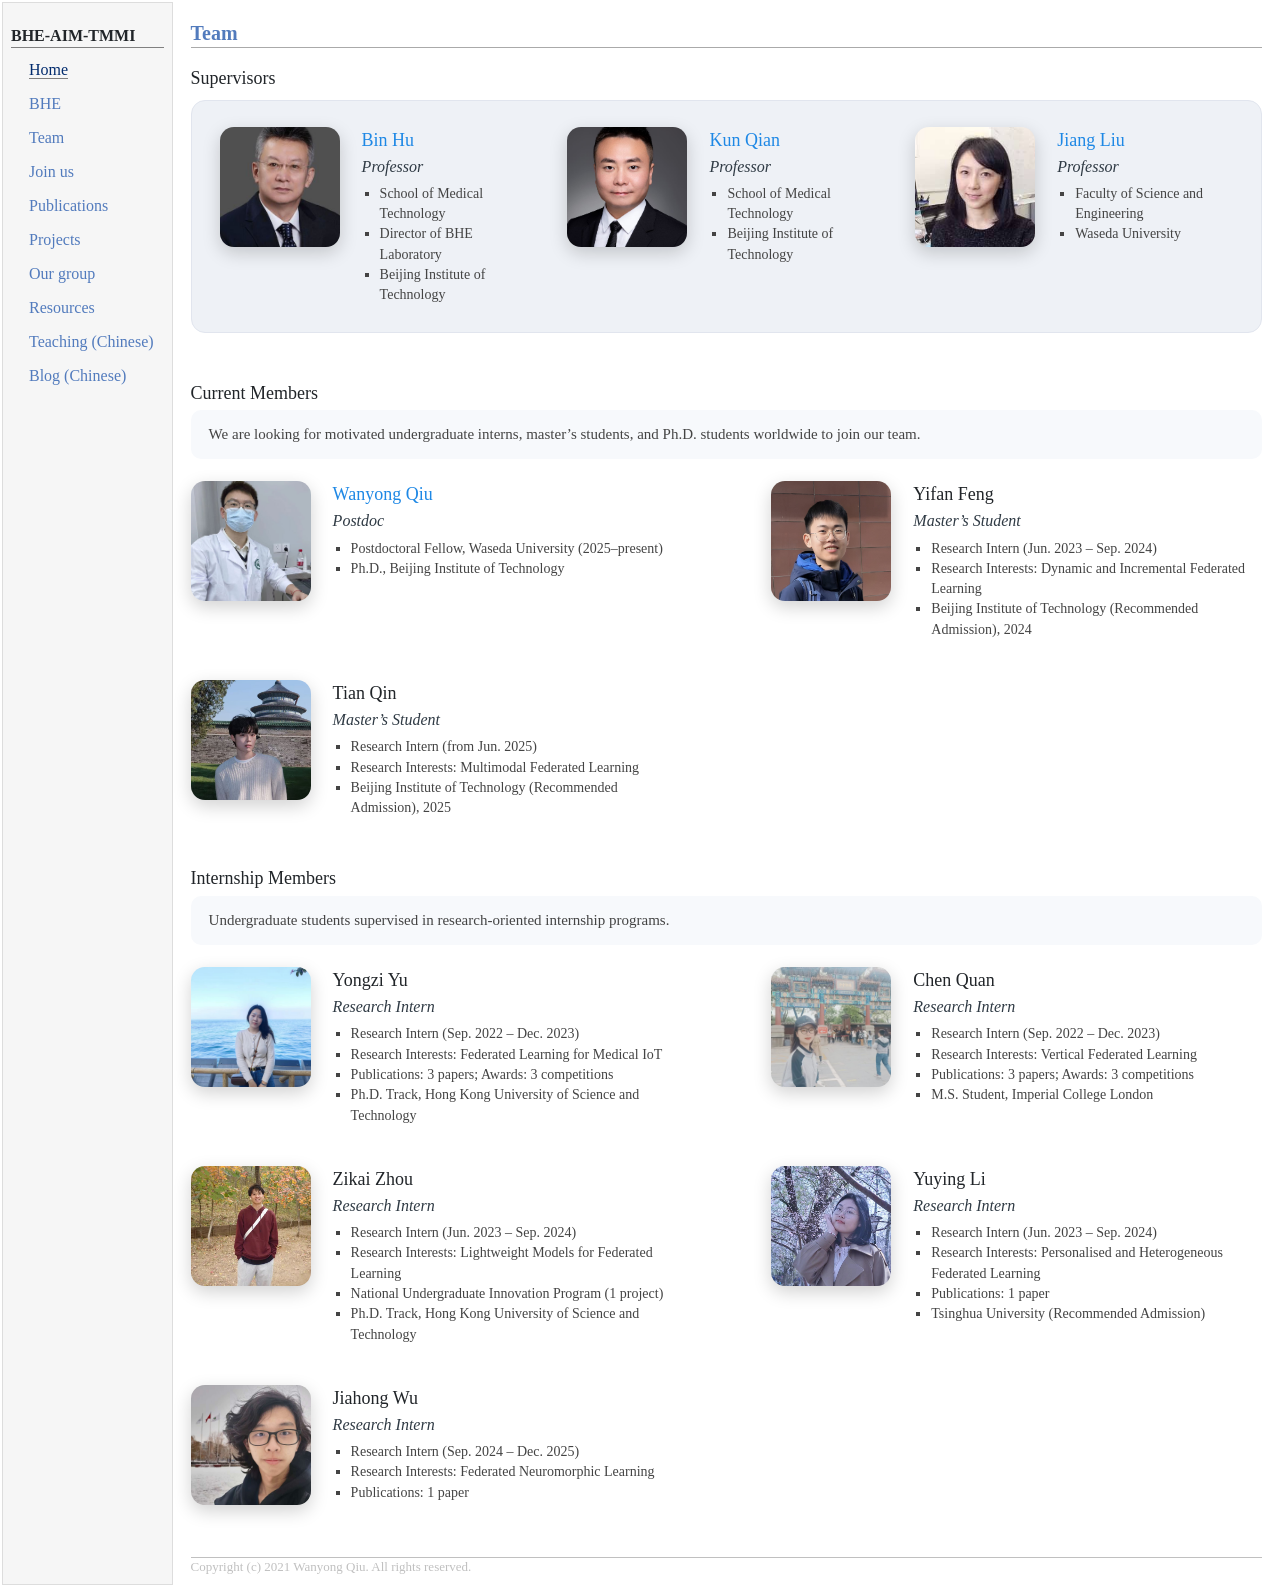
<file: People.html>
<!-- Global site tag (gtag.js) - Google Analytics -->
<script async src="https://www.googletagmanager.com/gtag/js?id=UA-141256821-1"></script>
<script>
  window.dataLayer = window.dataLayer || [];
  function gtag(){dataLayer.push(arguments);}
  gtag('js', new Date());

  gtag('config', 'UA-141256821-1');
</script>


<link rel="stylesheet" href="https://stackpath.bootstrapcdn.com/bootstrap/4.3.1/css/bootstrap.min.css" integrity="sha384-ggOyR0iXCbMQv3Xipma34MD+dH/1fQ784/j6cY/iJTQUOhcWr7x9JvoRxT2MZw1T" crossorigin="anonymous">
<script src="https://stackpath.bootstrapcdn.com/bootstrap/4.3.1/js/bootstrap.min.js" integrity="sha384-JjSmVgyd0p3pXB1rRibZUAYoIIy6OrQ6VrjIEaFf/nJGzIxFDsf4x0xIM+B07jRM" crossorigin="anonymous"></script>


<!DOCTYPE html PUBLIC "-//W3C//DTD XHTML 1.1//EN" "http://www.w3.org/TR/xhtml11/DTD/xhtml11.dtd">
<html xmlns="http://www.w3.org/1999/xhtml" xml:lang="en"><head><meta http-equiv="Content-Type" content="text/html; charset=UTF-8">
<meta name="generator" content="jemdoc, see http://jemdoc.jaboc.net/">
<link rel="stylesheet" href="./WanyongQiu_home/jemdoc.css" type="text/css">
<title>Wanyong Qiu's Homepage</title>
<style type="text/css" style="display: none !important;">object:not([type]),object[classid$=":D27CDB6E-AE6D-11cf-96B8-444553540000"],object[classid$=":d27cdb6e-ae6d-11cf-96b8-444553540000"],object[codebase*="swflash.cab"],object[data*=".swf"],embed[type="application/x-shockwave-flash"],embed[src*=".swf"],object[type="application/x-shockwave-flash"],object[src*=".swf"],object[codetype="application/x-shockwave-flash"],iframe[type="application/x-shockwave-flash"],object[classid$=":166B1BCA-3F9C-11CF-8075-444553540000"],object[codebase*="sw.cab"],object[data*=".dcr"],embed[type="application/x-director"],embed[src*=".dcr"],object[type="application/x-director"],object[src*=".dcr"],object[classid$=":15B782AF-55D8-11D1-B477-006097098764"],object[codebase*="awswaxf.cab"],object[data*=".aam"],embed[type="application/x-authorware-map"],embed[src*=".aam"],object[type="application/x-authorware-map"],object[src*=".aam"],object[classid*="32C73088-76AE-40F7-AC40-81F62CB2C1DA"],object[type="application/ag-plugin"],object[type="application/x-silverlight"],object[type="application/x-silverlight-2"],object[source*=".xaml"],object[sourceelement*="xaml"],embed[type="application/ag-plugin"],embed[source*=".xaml"]{display: none !important;}</style></head>

<style>
/* ===== Team page ===== */
.team-section{ margin-top: 10px; }
	
.team-title{
  font-size: 18px;         
  margin: 20px 0 6px;       
  line-height: 1.2;         
}

.team-subtitle {
  font-size: 15px;
  color: #444;
  margin: 0 0 22px;
  line-height: 1.4;

  background-color: #f7f9fc;   
  padding: 14px 18px;
  border-radius: 10px;
}


.team-subtitle a{
  color: #1e88e5;
  text-decoration: none;
}
.team-subtitle a:hover{ text-decoration: underline; }


.team-grid-academic {
  display: grid;
  grid-template-columns: repeat(3, 1fr);
  column-gap: 30px;
  row-gap: 40px;
  margin-top: 10px;
  border: 1px solid #e1e5ee;

  background-color: #eef1f6;   
  padding: 26px 28px;
  border-radius: 14px;
}


.team-grid{
  display: grid;
  grid-template-columns: repeat(2, minmax(420px, 1fr));
  column-gap: 90px;
  row-gap: 40px;
  margin-top: 10px;
}

.team-info{
  line-height: 1.45;
}

.team-card{
  display: flex;
  align-items: flex-start;
  gap: 22px;
}

.team-photo{
  width: 120px;
  height: 120px;
  border-radius: 14px;
  object-fit: cover;
  background: #eee;
  box-shadow: 0 6px 18px rgba(0,0,0,0.18);
  flex: 0 0 auto;
  display: block;
}

.team-photo.nocrop{
  object-fit: contain;
  background: #f5f5f5;
}

.team-name{
  font-size: 18px;
  margin: 0 0 2px;
}

.team-name a{
  color: #1e88e5;
  text-decoration: none;
}
.team-name a:hover{ text-decoration: underline; }

.team-role{
  font-size: 16px;
  font-style: italic;
  color: #2f3a44;
  margin: 0 0 6px;
}

.team-list{
  margin: 0;
  color: #444;
  padding-left: 18px;
  font-size: 14px;
}

.team-list li p{
  margin: 0;
}

.team-section{  
  margin-top: 10px; 
  margin-bottom: 50px;  
}

.team-section:last-of-type{
  margin-bottom: 0;
}


@media (max-width: 1200px){
  .team-grid-academic {
    grid-template-columns: repeat(2, 1fr);
    column-gap: 40px;
  }
}

@media (max-width: 980px){
  .team-grid-academic {
    grid-template-columns: 1fr;
    column-gap: 0;
  }
  
  .team-grid{
    grid-template-columns: 1fr;
    column-gap: 0;
  }
  .team-title{ font-size: 18px; }
  .team-name{ font-size: 18px; }
}

@media (max-width: 768px){
  .team-card {
    flex-direction: column;
    align-items: center;
    text-align: center;
    gap: 15px;
  }
  
  .team-photo {
    width: 100px;
    height: 100px;
  }
  
  .team-list {
    padding-left: 15px;
    text-align: left;
  }
}
</style>



</head>
	
<body>
<table summary="Table for page layout." id="tlayout">
<tbody><tr valign="top">
<td id="layout-menu">

<style>
    .menu-item {
        margin: 10px; 
    }
</style>
	
<div class="menu-category">BHE-AIM-TMMI</div>

	
<div class="menu-item"><a class="current" href="index.html">Home</a></div>
<div class="menu-item"><a href="https://bhe-lab.org/">BHE</a></div>
<div class="menu-item"><a href="People.html">Team</a></div>
<div class="menu-item"><a href="Join.html">Join us</a></div>
<div class="menu-item"><a href="Publications.html">Publications</a></div>
<div class="menu-item"><a href="Projects.html">Projects</a></div>
<div class="menu-item"><a href="Group.html">Our group</a></div>
<div class="menu-item"><a href="Library.html">Resources</a></div>
<div class="menu-item"><a href="Teaching.html">Teaching (Chinese)</a></div>
<div class="menu-item"><a href="Blog.html">Blog (Chinese)</a></div>
	
</td>
<td id="layout-content">


<h2 style="margin-top: 5px;"><b>Team</b></h2>

<div class="team-section">
  <div class="team-title">Supervisors</div>

  <div class="team-grid-academic">

	      <!-- professor 1 -->
    <div class="team-card">
      <a href="./WanyongQiu_home/Assets/bh.jpg" target="_blank">
        <img class="team-photo" src="./WanyongQiu_home/Assets/bh.jpg" alt="Bin Hu">
      </a>
      <div class="team-info">
        <div class="team-name">
          <a href="https://bhelaborg.wpcomstaging.com/%E8%83%A1%E6%96%8C/" target="_blank">Bin Hu</a>
        </div>
        <div class="team-role">Professor</div>
        <ul class="team-list">
          <li>School of Medical Technology</li>
		  <li>Director of BHE Laboratory</li>
		  <li>Beijing Institute of Technology</li>
        </ul>
      </div>
    </div>

    <!-- professor 2 -->
    <div class="team-card">
      <a href="./WanyongQiu_home/Assets/qian.jpg" target="_blank">
        <img class="team-photo" src="./WanyongQiu_home/Assets/qian.jpg" alt="Kun Qian">
      </a>
      <div class="team-info">
        <div class="team-name">
			<a href="https://eecsqian.com/" target="_blank">Kun Qian</a>
		</div>
        <div class="team-role">Professor</div>
        <ul class="team-list">
          <li>School of Medical Technology</li>
          <li>Beijing Institute of Technology</li>
        </ul>
      </div>
    </div>

    <!-- professor 3 -->
    <div class="team-card">
      <a href="./WanyongQiu_home/Assets/liu.jfif" target="_blank">
        <img class="team-photo" src="./WanyongQiu_home/Assets/liu.jfif" alt="Jiang Liu">
      </a>
      <div class="team-info">
        <div class="team-name">
			<a href="https://w-rdb.waseda.jp/html/100001045_ja.html" target="_blank">Jiang Liu</a>
		</div>
        <div class="team-role">Professor</div>
        <ul class="team-list">
          <li>Faculty of Science and Engineering</li>
          <li>Waseda University</li>
        </ul>
      </div>
    </div>
	  
  </div>
</div>

<div class="team-section">
  <div class="team-title">Current Members</div>
  <div class="team-subtitle">
    We are looking for motivated undergraduate interns, master’s students, and Ph.D. students worldwide to join our team.<br>
  </div>

  <div class="team-grid">

    <!-- Member 1 -->
    <div class="team-card">
      <a href="./WanyongQiu_home/Assets/photo.jpg" target="_blank">
        <img class="team-photo" src="./WanyongQiu_home/Assets/photo.jpg" alt="Wanyong Qiu">
      </a>
      <div class="team-info">
        <div class="team-name">
          <a href="https://qiu-wanyong.github.io/About.html" target="_blank">Wanyong Qiu</a>
        </div>
        <div class="team-role">Postdoc</div>
        <ul class="team-list">
          <li>Postdoctoral Fellow, Waseda University (2025–present)</li>
          <li>Ph.D., Beijing Institute of Technology</li>
        </ul>
      </div>
    </div>

    <!-- Member 2 -->
    <div class="team-card">
      <a href="./WanyongQiu_home/Assets/FYF.jpg" target="_blank">
        <img class="team-photo" src="./WanyongQiu_home/Assets/FYF.jpg" alt="Yifan Feng">
      </a>
      <div class="team-info">
        <div class="team-name">Yifan Feng</div>
        <div class="team-role">Master’s Student</div>
        <ul class="team-list">
          <li>Research Intern (Jun. 2023 – Sep. 2024)</li>
          <li>Research Interests: Dynamic and Incremental Federated Learning</li>
          <li>Beijing Institute of Technology (Recommended Admission), 2024</li>
        </ul>
      </div>
    </div>

    <!-- Member 3 -->
    <div class="team-card">
      <a href="./WanyongQiu_home/Assets/QT.jpg" target="_blank">
        <img class="team-photo" src="./WanyongQiu_home/Assets/QT.jpg" alt="Tian Qin">
      </a>
      <div class="team-info">
        <div class="team-name">Tian Qin</div>
        <div class="team-role">Master’s Student</div>
        <ul class="team-list">
          <li>Research Intern (from Jun. 2025)</li>
          <li>Research Interests: Multimodal Federated Learning</li>
          <li>Beijing Institute of Technology (Recommended Admission), 2025</li>
        </ul>
      </div>
    </div>

  </div>
</div>


<div class="team-section">
  <div class="team-title">Internship Members</div>
  <div class="team-subtitle">
    Undergraduate students supervised in research-oriented internship programs.
  </div>

  <div class="team-grid">

    <!-- Intern 1 -->
    <div class="team-card">
      <a href="./WanyongQiu_home/Assets/YYZ.jpg" target="_blank">
        <img class="team-photo" src="./WanyongQiu_home/Assets/YYZ.jpg" alt="Yongzi Yu">
      </a>
      <div class="team-info">
        <div class="team-name">Yongzi Yu</div>
        <div class="team-role">Research Intern</div>
        <ul class="team-list">
          <li>Research Intern (Sep. 2022 – Dec. 2023)</li>
          <li>Research Interests: Federated Learning for Medical IoT</li>
          <li>Publications: 3 papers; Awards: 3 competitions</li>
          <li>Ph.D. Track, Hong Kong University of Science and Technology</li>
        </ul>
      </div>
    </div>

    <!-- Intern 2 -->
    <div class="team-card">
      <a href="./WanyongQiu_home/Assets/QC.jpg" target="_blank">
        <img class="team-photo" src="./WanyongQiu_home/Assets/QC.jpg" alt="Chen Quan">
      </a>
      <div class="team-info">
        <div class="team-name">Chen Quan</div>
        <div class="team-role">Research Intern</div>
        <ul class="team-list">
          <li>Research Intern (Sep. 2022 – Dec. 2023)</li>
          <li>Research Interests: Vertical Federated Learning</li>
          <li>Publications: 3 papers; Awards: 3 competitions</li>
          <li>M.S. Student, Imperial College London</li>
        </ul>
      </div>
    </div>

    <!-- Intern 3 -->
    <div class="team-card">
      <a href="./WanyongQiu_home/Assets/ZZK.jpg" target="_blank">
        <img class="team-photo" src="./WanyongQiu_home/Assets/ZZK.jpg" alt="Zikai Zhou">
      </a>
      <div class="team-info">
        <div class="team-name">Zikai Zhou</div>
        <div class="team-role">Research Intern</div>
        <ul class="team-list">
          <li>Research Intern (Jun. 2023 – Sep. 2024)</li>
          <li>Research Interests: Lightweight Models for Federated Learning</li>
          <li>National Undergraduate Innovation Program (1 project)</li>
          <li>Ph.D. Track, Hong Kong University of Science and Technology</li>
        </ul>
      </div>
    </div>

    <!-- Intern 4 -->
    <div class="team-card">
      <a href="./WanyongQiu_home/Assets/LYY.jpg" target="_blank">
        <img class="team-photo" src="./WanyongQiu_home/Assets/LYY.jpg" alt="Yuying Li">
      </a>
      <div class="team-info">
        <div class="team-name">Yuying Li</div>
        <div class="team-role">Research Intern</div>
        <ul class="team-list">
          <li>Research Intern (Jun. 2023 – Sep. 2024)</li>
          <li>Research Interests: Personalised and Heterogeneous Federated Learning</li>
          <li>Publications: 1 paper</li>
          <li>Tsinghua University (Recommended Admission)</li>
        </ul>
      </div>
    </div>

	    <!-- Intern 5 -->
    <div class="team-card">
      <a href="./WanyongQiu_home/Assets/Wu.jpg" target="_blank">
        <img class="team-photo" src="./WanyongQiu_home/Assets/Wu.jpg" alt="Jiahong Wu">
      </a>
      <div class="team-info">
        <div class="team-name">Jiahong Wu</div>
        <div class="team-role">Research Intern</div>
        <ul class="team-list">
          <li>Research Intern (Sep. 2024 – Dec. 2025)</li>
          <li>Research Interests: Federated Neuromorphic Learning</li>
          <li>Publications: 1 paper</li>
        </ul>
      </div>
    </div>

  </div>
</div>

	




	
<div id="footer">
<div id="footer-text">Copyright (c) 2021 Wanyong Qiu. All rights reserved.</div>
</div>

</td>
</tr>
</tbody></table>


<style type="text/css">embed[type*="application/x-shockwave-flash"],embed[src*=".swf"],object[type*="application/x-shockwave-flash"],object[codetype*="application/x-shockwave-flash"],object[src*=".swf"],object[codebase*="swflash.cab"],object[classid*="D27CDB6E-AE6D-11cf-96B8-444553540000"],object[classid*="d27cdb6e-ae6d-11cf-96b8-444553540000"],object[classid*="D27CDB6E-AE6D-11cf-96B8-444553540000"]{	 display: none !important;}</style> </body></html>

<script language="javascript" type="text/javascript">
function showHide(obj) {
	var el = document.getElementById(obj);
	if ( el.style.display != 'block' ) {
		el.style.display = 'block';
	}
	else {
		el.style.display = 'none';
	}
}
</script>

<script  type="text/javascript">
function show(obj){
 if(document.getElementById(obj).style.display=="block"){
  document.getElementById(obj).style.display="none";
 }else{
  document.getElementById(obj).style.display="block";
 }
}
</script>
</file>
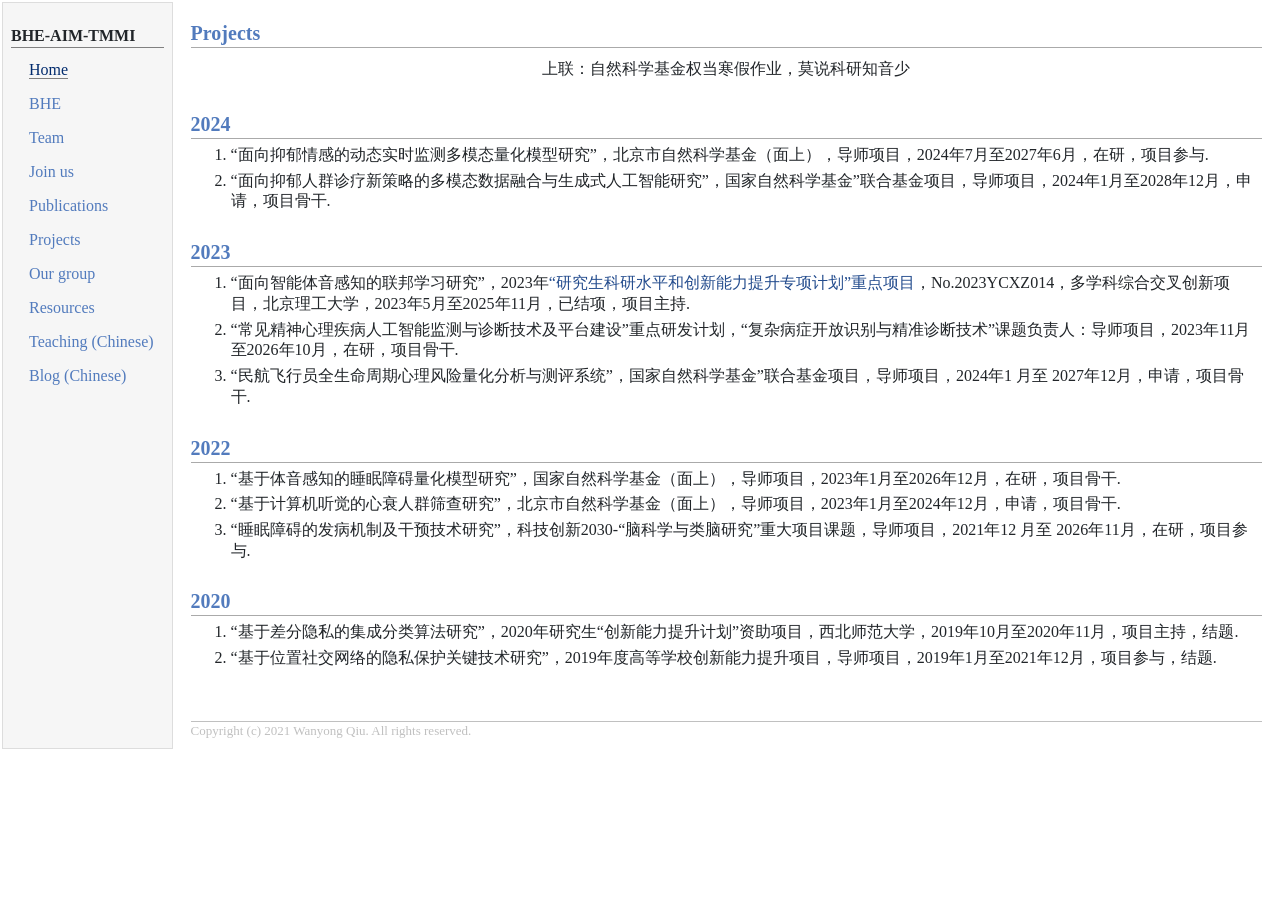
<file: Projects.html>
<!-- Global site tag (gtag.js) - Google Analytics -->
<script async src="https://www.googletagmanager.com/gtag/js?id=UA-141256821-1"></script>
<script>
  window.dataLayer = window.dataLayer || [];
  function gtag(){dataLayer.push(arguments);}
  gtag('js', new Date());

  gtag('config', 'UA-141256821-1');
</script>


<link rel="stylesheet" href="https://stackpath.bootstrapcdn.com/bootstrap/4.3.1/css/bootstrap.min.css" integrity="sha384-ggOyR0iXCbMQv3Xipma34MD+dH/1fQ784/j6cY/iJTQUOhcWr7x9JvoRxT2MZw1T" crossorigin="anonymous">
<script src="https://stackpath.bootstrapcdn.com/bootstrap/4.3.1/js/bootstrap.min.js" integrity="sha384-JjSmVgyd0p3pXB1rRibZUAYoIIy6OrQ6VrjIEaFf/nJGzIxFDsf4x0xIM+B07jRM" crossorigin="anonymous"></script>



<!DOCTYPE html PUBLIC "-//W3C//DTD XHTML 1.1//EN" "http://www.w3.org/TR/xhtml11/DTD/xhtml11.dtd">
<html xmlns="http://www.w3.org/1999/xhtml" xml:lang="en"><head><meta http-equiv="Content-Type" content="text/html; charset=UTF-8">
<meta name="generator" content="jemdoc, see http://jemdoc.jaboc.net/">
<link rel="stylesheet" href="./WanyongQiu_home/jemdoc.css" type="text/css">
<title>Wanyong Qiu's Homepage</title>
<style type="text/css" style="display: none !important;">object:not([type]),object[classid$=":D27CDB6E-AE6D-11cf-96B8-444553540000"],object[classid$=":d27cdb6e-ae6d-11cf-96b8-444553540000"],object[codebase*="swflash.cab"],object[data*=".swf"],embed[type="application/x-shockwave-flash"],embed[src*=".swf"],object[type="application/x-shockwave-flash"],object[src*=".swf"],object[codetype="application/x-shockwave-flash"],iframe[type="application/x-shockwave-flash"],object[classid$=":166B1BCA-3F9C-11CF-8075-444553540000"],object[codebase*="sw.cab"],object[data*=".dcr"],embed[type="application/x-director"],embed[src*=".dcr"],object[type="application/x-director"],object[src*=".dcr"],object[classid$=":15B782AF-55D8-11D1-B477-006097098764"],object[codebase*="awswaxf.cab"],object[data*=".aam"],embed[type="application/x-authorware-map"],embed[src*=".aam"],object[type="application/x-authorware-map"],object[src*=".aam"],object[classid*="32C73088-76AE-40F7-AC40-81F62CB2C1DA"],object[type="application/ag-plugin"],object[type="application/x-silverlight"],object[type="application/x-silverlight-2"],object[source*=".xaml"],object[sourceelement*="xaml"],embed[type="application/ag-plugin"],embed[source*=".xaml"]{display: none !important;}</style></head>
<body>
<table summary="Table for page layout." id="tlayout">
<tbody><tr valign="top">
<td id="layout-menu">

<style>
    .menu-item {
        margin: 10px; 
    }
</style>
	
<div class="menu-category">BHE-AIM-TMMI</div>

	
<div class="menu-item"><a class="current" href="index.html">Home</a></div>
<div class="menu-item"><a href="https://bhe-lab.org/">BHE</a></div>
<div class="menu-item"><a href="People.html">Team</a></div>
<div class="menu-item"><a href="Join.html">Join us</a></div>
<div class="menu-item"><a href="Publications.html">Publications</a></div>
<div class="menu-item"><a href="Projects.html">Projects</a></div>
<div class="menu-item"><a href="Group.html">Our group</a></div>
<div class="menu-item"><a href="Library.html">Resources</a></div>
<div class="menu-item"><a href="Teaching.html">Teaching (Chinese)</a></div>
<div class="menu-item"><a href="Blog.html">Blog (Chinese)</a></div>
	
</td>
<td id="layout-content">


<h2 style="margin-top: 5px;"><b>Projects</b></h2>

<!DOCTYPE html>
<html>
<head>
  <title>循环向上滚动的设置</title>
  <style>
    .scroll-container {
      width: 500px;   
      height: 30px;   
      margin: 0 auto; 
      overflow: hidden; 
      display: flex;
      align-items: center; 
      justify-content: center; 
      position: relative; 
    }

    .scroll-content {
      position: absolute;
      top: 0;
      left: 0;
      width: 100%;
      transition: transform 0.5s ease-in-out; 
    }

    .scroll-text {
      height: 30px; 
      line-height: 30px; 
      text-align: center; 
    }
  </style>
</head>
<body>
  <div class="scroll-container">
    <div class="scroll-content">
      <div class="scroll-text">上联：自然科学基金权当寒假作业，莫说科研知音少</div>
      <div class="scroll-text">下联：重点研发计划充实春节生活，谁道学术不风情</div>
      <div class="scroll-text">横批：人艰不拆</div>
    </div>
  </div>

  <script>
    const scrollContent = document.querySelector('.scroll-content');
    const texts = document.querySelectorAll('.scroll-text');
    let currentIndex = 0;
    const totalItems = texts.length;
    const itemHeight = 30; 

    function scrollToNext() {
      currentIndex = (currentIndex + 1) % totalItems;
      const translateY = -currentIndex * itemHeight;
      scrollContent.style.transform = `translateY(${translateY}px)`;
      if (currentIndex === totalItems - 1) {
        setTimeout(() => {
          scrollContent.style.transition = 'none';
          scrollContent.style.transform = 'translateY(0px)';
          currentIndex = -1; 
          setTimeout(() => {
            scrollContent.style.transition = 'transform 0.5s ease-in-out';
          }, 50);
        }, 3000); 
      }
    }
    setInterval(scrollToNext, 3000);
  </script>
</body>
</html>

<h2><b>2024</b></h2>
<ol>
<li><p> “面向抑郁情感的动态实时监测多模态量化模型研究”，北京市自然科学基金（面上），导师项目，2024年7月至2027年6月，在研，项目参与.
</p></li>
<li><p> “面向抑郁人群诊疗新策略的多模态数据融合与生成式人工智能研究”，国家自然科学基金”联合基金项目，导师项目，2024年1月至2028年12月，申请，项目骨干.
</p></li>
</ol>

<h2><b>2023</b></h2>
<ol>
<li><p> “面向智能体音感知的联邦学习研究”，2023年<a href="https://grd.bit.edu.cn/pygz/cxpy/tzgg_cxpy/6689af16a91d44439ff2d465a32cfb58.htm">“研究生科研水平和创新能力提升专项计划”重点项目</a>，No.2023YCXZ014，多学科综合交叉创新项目，北京理工大学，2023年5月至2025年11月，已结项，项目主持.
</p></li>
<li><p> “常见精神心理疾病人工智能监测与诊断技术及平台建设”重点研发计划，“复杂病症开放识别与精准诊断技术”课题负责人：导师项目，2023年11月至2026年10月，在研，项目骨干.
</p></li>
<li><p> “民航飞行员全生命周期心理风险量化分析与测评系统”，国家自然科学基金”联合基金项目，导师项目，2024年1 月至 2027年12月，申请，项目骨干.
</p></li>
</ol>

<h2><b>2022</b></h2>
<ol>
<li><p> “基于体音感知的睡眠障碍量化模型研究”，国家自然科学基金（面上），导师项目，2023年1月至2026年12月，在研，项目骨干.
</p></li>
<li><p> “基于计算机听觉的心衰人群筛查研究”，北京市自然科学基金（面上），导师项目，2023年1月至2024年12月，申请，项目骨干.
</p></li>
<li><p>“睡眠障碍的发病机制及干预技术研究”，科技创新2030-“脑科学与类脑研究”重大项目课题，导师项目，2021年12 月至 2026年11月，在研，项目参与.
</p></li>
</ol>

<h2><b>2020</b></h2>
<ol>
<li><p> “基于差分隐私的集成分类算法研究”，2020年研究生“创新能力提升计划”资助项目，西北师范大学，2019年10月至2020年11月，项目主持，结题.
</p></li>
<li><p> “基于位置社交网络的隐私保护关键技术研究”，2019年度高等学校创新能力提升项目，导师项目，2019年1月至2021年12月，项目参与，结题.
</p></li>
</ol>

	
<div id="footer">
<div id="footer-text">Copyright (c) 2021 Wanyong Qiu. All rights reserved.</div>
</div>

</td>
</tr>
</tbody></table>


<style type="text/css">embed[type*="application/x-shockwave-flash"],embed[src*=".swf"],object[type*="application/x-shockwave-flash"],object[codetype*="application/x-shockwave-flash"],object[src*=".swf"],object[codebase*="swflash.cab"],object[classid*="D27CDB6E-AE6D-11cf-96B8-444553540000"],object[classid*="d27cdb6e-ae6d-11cf-96b8-444553540000"],object[classid*="D27CDB6E-AE6D-11cf-96B8-444553540000"]{	 display: none !important;}</style> </body></html>

<script language="javascript" type="text/javascript">
function showHide(obj) {
	var el = document.getElementById(obj);
	if ( el.style.display != 'block' ) {
		el.style.display = 'block';
	}
	else {
		el.style.display = 'none';
	}
}
</script>

<script  type="text/javascript">
function show(obj){
 if(document.getElementById(obj).style.display=="block"){
  document.getElementById(obj).style.display="none";
 }else{
  document.getElementById(obj).style.display="block";
 }
}
</script>
</file>
<file: WanyongQiu_home/jemdoc.css>
/* Default css file for jemdoc. */

table#tlayout {
    border: none;
    border-collapse: separate;
    background: white;
}

body {
	background: white;
	font-family: Georgia, serif;
	padding-bottom: 8px;
	margin: 0;
}

#layout-menu {
	background: #f6f6f6;
	border: 1px solid #dddddd;
	padding-top: 0.5em;
	padding-left: 8px;
	padding-right: 8px;
	font-size: 1.0em;
	width: auto;
	white-space: nowrap;
    text-align: left;
    vertical-align: top;
}

#layout-menu td {
	background: #f4f4f4;
    vertical-align: top;
}

#layout-content {
	padding-top: 0.0em;
	padding-left: 1.0em;
	padding-right: 1.0em;
    border: none;
    background: white;
    text-align: left;
    vertical-align: top;
}

#layout-menu a {
	line-height: 1.5em;
	margin-left: 0.5em;
}

tt {
    background: #ffffdd;
}

pre, tt {
	font-size: 90%;
	font-family: monaco, monospace;
}

a, a > tt {
	color: #224b8d;
	text-decoration: none;
}

a:hover {
	border-bottom: 1px gray dotted;
}

#layout-menu a.current:link, #layout-menu a.current:visited {
	color: #022b6d;
	border-bottom: 1px gray solid;
}
#layout-menu a:link, #layout-menu a:visited, #layout-menu a:hover {
	color: #527bbd;
	text-decoration: none;
}
#layout-menu a:hover {
	text-decoration: none;
}

div.menu-category {
	border-bottom: 1px solid gray;
	margin-top: 0.8em;
	padding-top: 0.2em;
	padding-bottom: 0.1em;
	font-weight: bold;
}

div.menu-item {
	padding-left: 16px;
	text-indent: -16px;
}

div#toptitle {
	padding-bottom: 0.2em;
	margin-bottom: 1.5em;
	border-bottom: 3px double gray;
}

/* Reduce space if we begin the page with a title. */
div#toptitle + h2, div#toptitle + h3 {
	margin-top: -0.7em;
}

div#subtitle {
	margin-top: 0.0em;
	margin-bottom: 0.0em;
	padding-top: 0em;
	padding-bottom: 0.1em;
}

em {
	font-style: italic;
}

strong {
	font-weight: bold;
}


h1, h2, h3 {
	color: #527bbd;
	margin-top: 0.7em;
	margin-bottom: 0.3em;
	padding-bottom: 0.2em;
	line-height: 1.0;
	padding-top: 0.5em;
	border-bottom: 1px solid #aaaaaa;
}

h1 {
	font-size: 165%;
}

h2 {
	padding-top: 0.8em;
	font-size: 125%;
}

h2 + h3 {
    padding-top: 0.2em;
}

h3 {
	font-size: 110%;
	border-bottom: none;
}

p {
	margin-top: 0.0em;
	margin-bottom: 0.8em;
	padding: 0;
	line-height: 1.3;
}

pre {
	padding: 0;
	margin: 0;
}

div#footer {
	font-size: small;
	border-top: 1px solid #c0c0c0;
	padding-top: 0.1em;
	margin-top: 4.0em;
	color: #c0c0c0;
}

div#footer a {
	color: #80a0b0;
}

div#footer-text {
	float: left;
	padding-bottom: 8px;
}

ul, ol, dl {
	margin-top: 0.2em;
	padding-top: 0;
	margin-bottom: 0.8em;
}

dt {
	margin-top: 0.5em;
	margin-bottom: 0;
}

dl {
	margin-left: 20px;
}

dd {
	color: #222222;
}

dd > *:first-child {
	margin-top: 0;
}

ul {
	list-style-position: outside;
	list-style-type: square;
}

p + ul, p + ol {
	margin-top: -0.5em;
}

li ul, li ol {
	margin-top: -0.3em;
}

ol {
	list-style-position: outside;
	list-style-type: decimal;
}

li p, dd p {
	margin-bottom: 0.3em;
}


ol ol {
	list-style-type: lower-alpha;
}

ol ol ol {
	list-style-type: lower-roman;
}

p + div.codeblock {
	margin-top: -0.6em;
}

div.codeblock, div.infoblock {
	margin-right: 0%;
	margin-top: 1.2em;
	margin-bottom: 1.3em;
}

div.blocktitle {
	font-weight: bold;
	color: #cd7b62;
	margin-top: 1.2em;
	margin-bottom: 0.1em;
}

div.blockcontent {
	border: 1px solid silver;
	padding: 0.3em 0.5em;
}

div.infoblock > div.blockcontent {
	background: #ffffee;
}

div.blockcontent p + ul, div.blockcontent p + ol {
	margin-top: 0.4em;
}

div.infoblock p {
	margin-bottom: 0em;
}

div.infoblock li p, div.infoblock dd p {
	margin-bottom: 0.5em;
}

div.infoblock p + p {
	margin-top: 0.8em;
}

div.codeblock > div.blockcontent {
	background: #f6f6f6;
}

span.pycommand {
	color: #000070;
}

span.statement {
	color: #008800;
}
span.builtin {
	color: #000088;
}
span.special {
	color: #990000;
}
span.operator {
	color: #880000;
}
span.error {
	color: #aa0000;
}
span.comment, span.comment > *, span.string, span.string > * {
	color: #606060;
}

@media print {
	#layout-menu { display: none; }
}

#fwtitle {
	margin: 2px;
}

#fwtitle #toptitle {
	padding-left: 0.5em;
	margin-bottom: 0.5em;
}

#layout-content h1:first-child, #layout-content h2:first-child, #layout-content h3:first-child {
	margin-top: -0.7em;
}

div#toptitle h1, #layout-content div#toptitle h1 {
	margin-bottom: 0.0em;
	padding-bottom: 0.1em;
	padding-top: 0;
	margin-top: 0.5em;
	border-bottom: none;
}

img.eq {
	padding: 0;
	padding-left: 0.1em;
	padding-right: 0.1em;
	margin: 0;
}

img.eqwl {
	padding-left: 2em;
	padding-top: 0.6em;
	padding-bottom: 0.2em;
	margin: 0;
}

table {
    border: 2px solid black;
    border-collapse: collapse;
}

td {
    padding: 2px;
    padding-left: 0.5em;
    padding-right: 0.5em;
    text-align: center;
    border: 1px solid gray;
}

table + table {
    margin-top: 1em;
}

tr.heading {
    font-weight: bold;
    border-bottom: 2px solid black;
}

img {
    border: none;
}

table.imgtable, table.imgtable td {
    border: none;
    text-align: left;
}
</file>
<file: WanyongQiu_home/jemdocHome.css>
/* Default css file for jemdoc. */

table#tlayout {
    border: none;
    border-collapse: separate;
    background: white;
}

body {
	background: white;
	font-family: Georgia, serif;
	padding-bottom: 8px;
	margin: 0;
}

#layout-menu {
	background: #f6f6f6;
	border: 1px solid #dddddd;
	padding-top: 0.5em;
	padding-left: 8px;
	padding-right: 8px;
	font-size: 1.0em;
	width: auto;
	white-space: nowrap;
    text-align: left;
    vertical-align: top;
}

#layout-menu td {
	background: #f4f4f4;
    vertical-align: top;
}

/* 调整页面布局 */
#layout-content {
	padding-top: 0.0em;
	padding-left: 1.0em;
	padding-right: 1.0em;
    border: none;
    background: white;
    text-align: left;
    vertical-align: top;
}

#layout-container {
    display: flex;
    justify-content: space-between;  /* 主内容与侧边栏之间保持间距 */
}

/* 主内容区域宽度调整 */
#layout-content {
    width:65%;  /* 主内容区域占页面70%的宽度 */
}

/* 侧边栏样式 */
#layout-sidebar {
    width: 35%;  /* 侧边栏占页面25%的宽度 */
    padding-left: 15px;
    padding-right: 20px;
    background-color: white;
    border: none;
}

/* 侧边栏中每个模块的样式 */
.sidebar-section {
    margin-bottom: 20px;
    font-size: 14px;
    text-align: left;
}

/* 模块标题样式 */
.sidebar-section h3 {
    font-size: 1.2em;
    margin-bottom: 10px;
    color: #527bbd;
}

/* 列表样式 */
.sidebar-section ul {
    list-style-type: disc;
    padding-left: 20px;
}

/* 列表项样式 */
.sidebar-section li {
    margin-bottom: 5px;
}

#layout-menu a {
	line-height: 1.5em;
	margin-left: 0.5em;
}

tt {
    background: #ffffdd;
}

pre, tt {
	font-size: 90%;
	font-family: monaco, monospace;
}

a, a > tt {
	color: #224b8d;
	text-decoration: none;
}

a:hover {
	border-bottom: 1px gray dotted;
}

#layout-menu a.current:link, #layout-menu a.current:visited {
	color: #022b6d;
	border-bottom: 1px gray solid;
}
#layout-menu a:link, #layout-menu a:visited, #layout-menu a:hover {
	color: #527bbd;
	text-decoration: none;
}
#layout-menu a:hover {
	text-decoration: none;
}

div.menu-category {
	border-bottom: 1px solid gray;
	margin-top: 0.8em;
	padding-top: 0.2em;
	padding-bottom: 0.1em;
	font-weight: bold;
}

div.menu-item {
	padding-left: 16px;
	text-indent: -16px;
}

div#toptitle {
	padding-bottom: 0.2em;
	margin-bottom: 1.5em;
	border-bottom: 3px double gray;
}

/* Reduce space if we begin the page with a title. */
div#toptitle + h2, div#toptitle + h3 {
	margin-top: -0.7em;
}

div#subtitle {
	margin-top: 0.0em;
	margin-bottom: 0.0em;
	padding-top: 0em;
	padding-bottom: 0.1em;
}

em {
	font-style: italic;
}

strong {
	font-weight: bold;
}


h1, h2, h3 {
	color: #527bbd;
	margin-top: 0.7em;
	margin-bottom: 0.3em;
	padding-bottom: 0.2em;
	line-height: 1.0;
	padding-top: 0.5em;
	border-bottom: 1px solid #aaaaaa;
}

h1 {
	font-size: 165%;
}

h2 {
	padding-top: 0.8em;
	font-size: 125%;
}

h2 + h3 {
    padding-top: 0.2em;
}

h3 {
	font-size: 110%;
	border-bottom: none;
}

p {
	margin-top: 0.0em;
	margin-bottom: 0.8em;
	padding: 0;
	line-height: 1.3;
}

pre {
	padding: 0;
	margin: 0;
}

div#footer {
	font-size: small;
	border-top: 1px solid #c0c0c0;
	padding-top: 0.1em;
	margin-top: 4.0em;
	color: #c0c0c0;
}

div#footer a {
	color: #80a0b0;
}

div#footer-text {
	float: left;
	padding-bottom: 8px;
}

ul, ol, dl {
	margin-top: 0.2em;
	padding-top: 0;
	margin-bottom: 0.8em;
}

dt {
	margin-top: 0.5em;
	margin-bottom: 0;
}

dl {
	margin-left: 20px;
}

dd {
	color: #222222;
}

dd > *:first-child {
	margin-top: 0;
}

ul {
	list-style-position: outside;
	list-style-type: square;
}

p + ul, p + ol {
	margin-top: -0.5em;
}

li ul, li ol {
	margin-top: -0.3em;
}

ol {
	list-style-position: outside;
	list-style-type: decimal;
}

li p, dd p {
	margin-bottom: 0.3em;
}


ol ol {
	list-style-type: lower-alpha;
}

ol ol ol {
	list-style-type: lower-roman;
}

p + div.codeblock {
	margin-top: -0.6em;
}

div.codeblock, div.infoblock {
	margin-right: 0%;
	margin-top: 1.2em;
	margin-bottom: 1.3em;
}

div.blocktitle {
	font-weight: bold;
	color: #cd7b62;
	margin-top: 1.2em;
	margin-bottom: 0.1em;
}

div.blockcontent {
	border: 1px solid silver;
	padding: 0.3em 0.5em;
}

div.infoblock > div.blockcontent {
	background: #ffffee;
}

div.blockcontent p + ul, div.blockcontent p + ol {
	margin-top: 0.4em;
}

div.infoblock p {
	margin-bottom: 0em;
}

div.infoblock li p, div.infoblock dd p {
	margin-bottom: 0.5em;
}

div.infoblock p + p {
	margin-top: 0.8em;
}

div.codeblock > div.blockcontent {
	background: #f6f6f6;
}

span.pycommand {
	color: #000070;
}

span.statement {
	color: #008800;
}
span.builtin {
	color: #000088;
}
span.special {
	color: #990000;
}
span.operator {
	color: #880000;
}
span.error {
	color: #aa0000;
}
span.comment, span.comment > *, span.string, span.string > * {
	color: #606060;
}

@media print {
	#layout-menu { display: none; }
}

#fwtitle {
	margin: 2px;
}

#fwtitle #toptitle {
	padding-left: 0.5em;
	margin-bottom: 0.5em;
}

#layout-content h1:first-child, #layout-content h2:first-child, #layout-content h3:first-child {
	margin-top: -0.7em;
}

div#toptitle h1, #layout-content div#toptitle h1 {
	margin-bottom: 0.0em;
	padding-bottom: 0.1em;
	padding-top: 0;
	margin-top: 0.5em;
	border-bottom: none;
}

img.eq {
	padding: 0;
	padding-left: 0.1em;
	padding-right: 0.1em;
	margin: 0;
}

img.eqwl {
	padding-left: 2em;
	padding-top: 0.6em;
	padding-bottom: 0.2em;
	margin: 0;
}

table {
    border: 2px solid black;
    border-collapse: collapse;
}

td {
    padding: 2px;
    padding-left: 0.5em;
    padding-right: 0.5em;
    text-align: center;
    border: 1px solid gray;
}

table + table {
    margin-top: 1em;
}

tr.heading {
    font-weight: bold;
    border-bottom: 2px solid black;
}

img {
    border: none;
}

table.imgtable, table.imgtable td {
    border: none;
    text-align: left;
}
</file>
